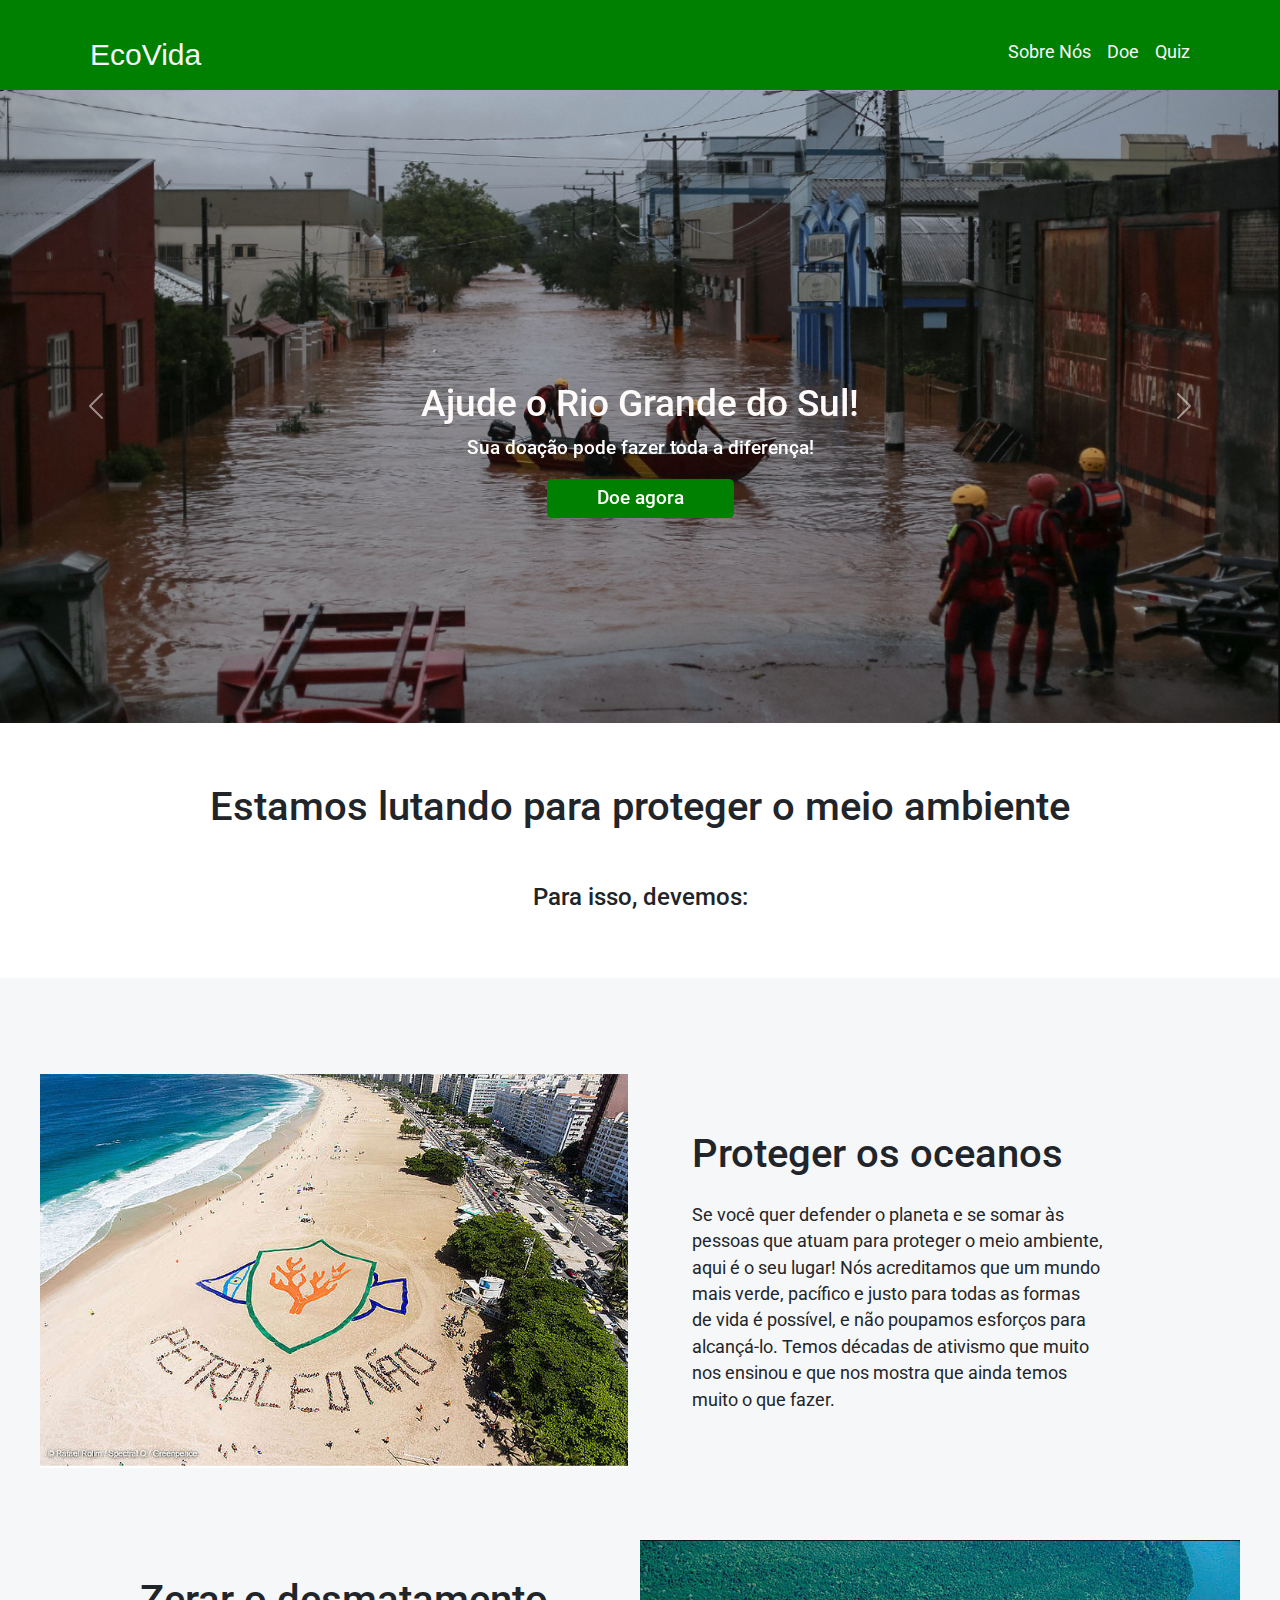
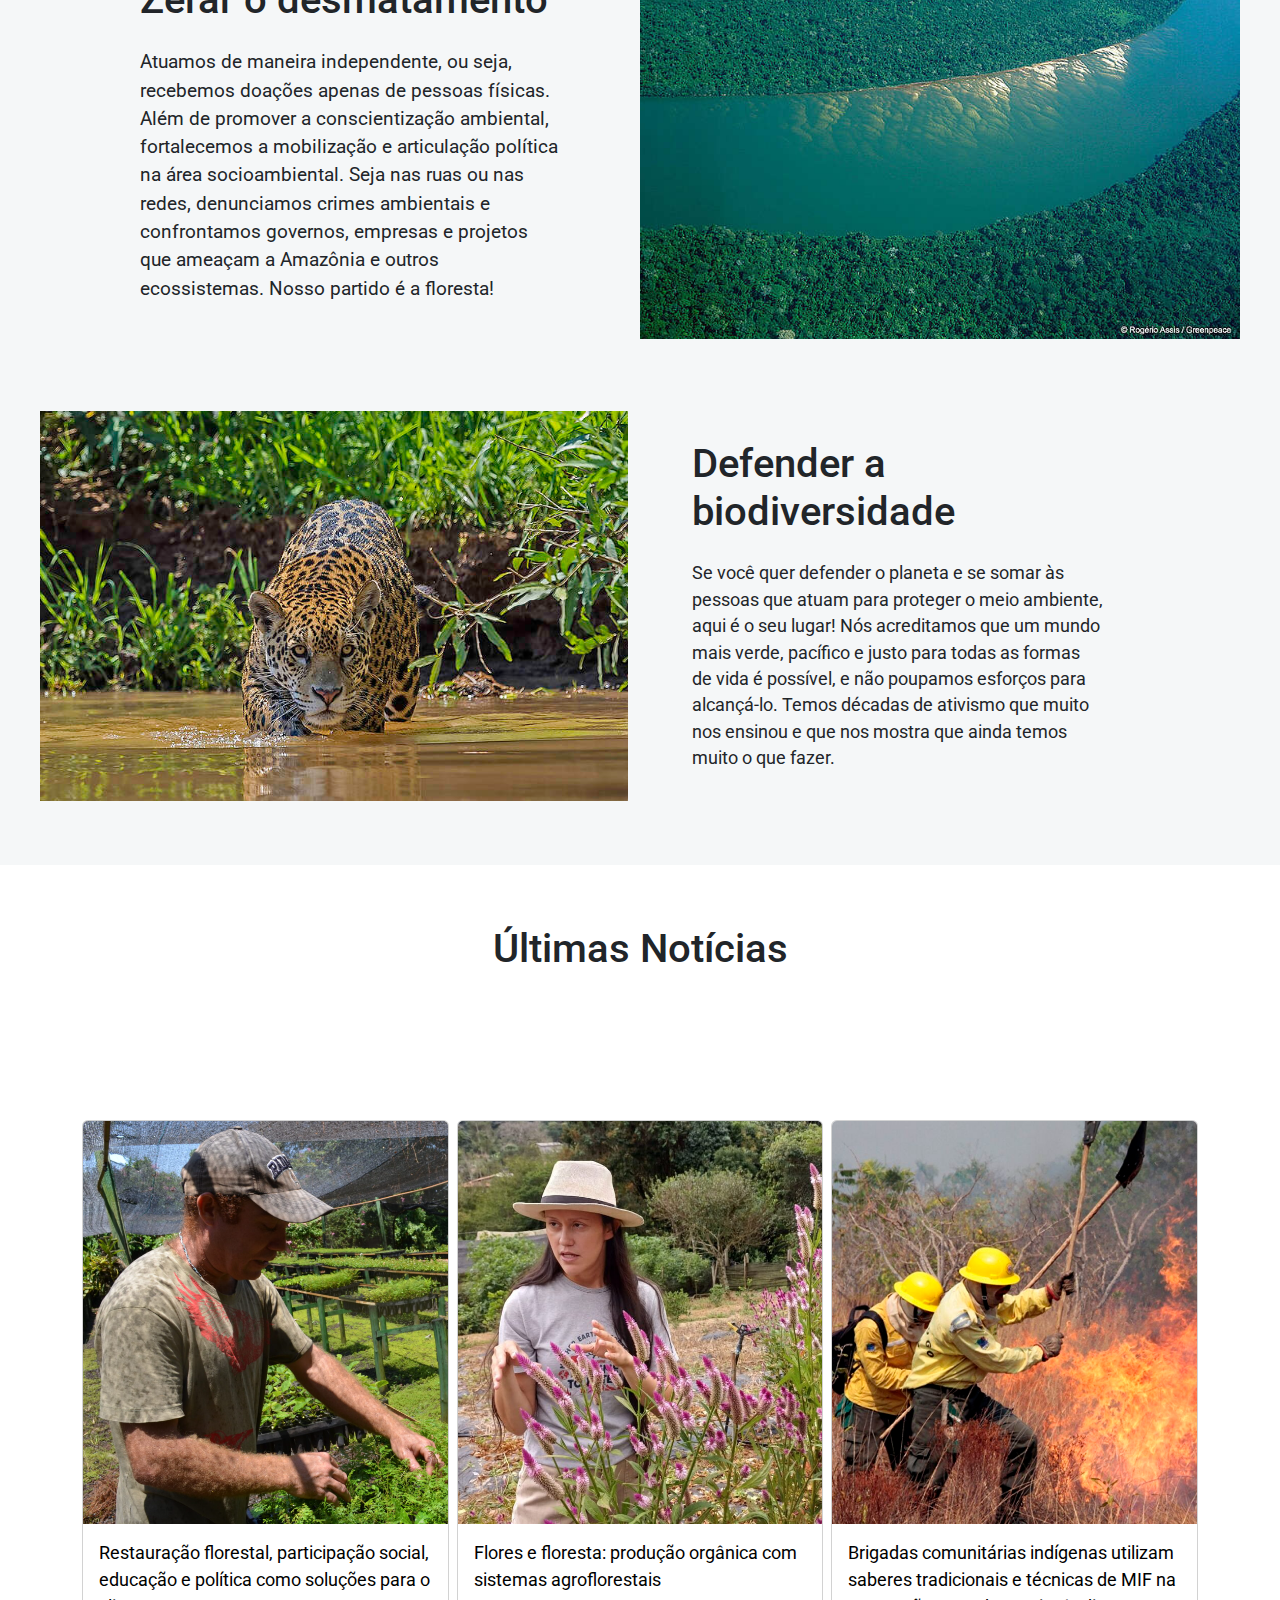
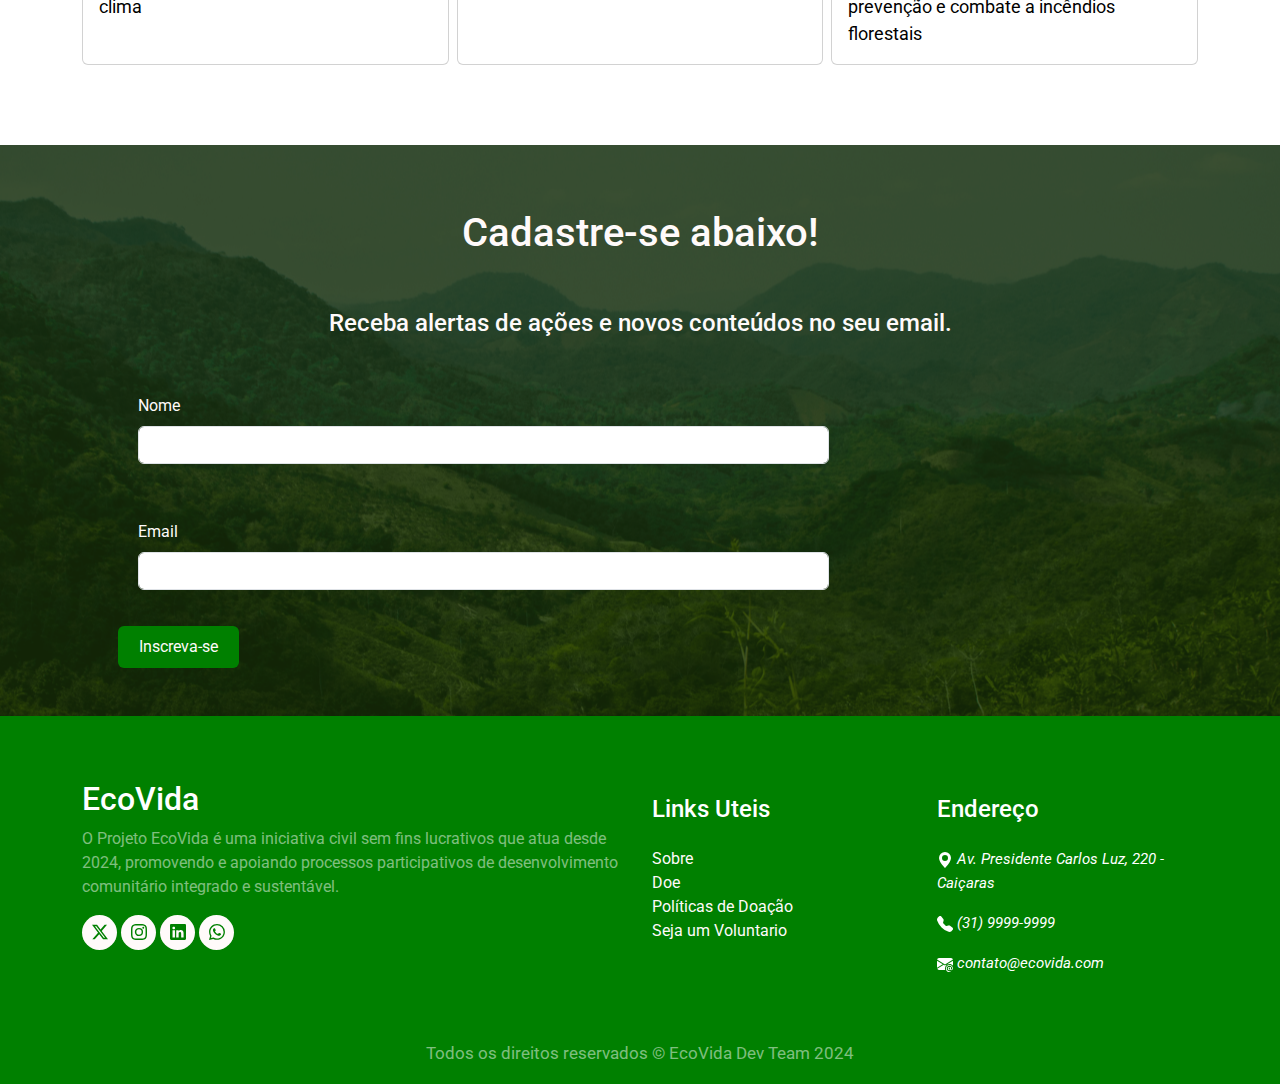
<file: index.html>
<!DOCTYPE html>
<html lang="pt-br">

<head>
  <meta charset="UTF-8">
  <meta name="viewport" content="width=device-width, initial-scale=1.0">
  <link rel="stylesheet" type="text/css" href="pagIndex.css" media="screen" />
  <link rel="icon" type="image/x-icon" href="img/fav.png">
  <link href="https://cdn.jsdelivr.net/npm/bootstrap@5.3.3/dist/css/bootstrap.min.css" rel="stylesheet"
    integrity="sha384-QWTKZyjpPEjISv5WaRU9OFeRpok6YctnYmDr5pNlyT2bRjXh0JMhjY6hW+ALEwIH" crossorigin="anonymous">
  <script src="https://cdn.jsdelivr.net/npm/bootstrap@5.3.3/dist/js/bootstrap.bundle.min.js"
    integrity="sha384-YvpcrYf0tY3lHB60NNkmXc5s9fDVZLESaAA55NDzOxhy9GkcIdslK1eN7N6jIeHz"
    crossorigin="anonymous"></script>
  <title>EcoVida</title>
</head>

<body>
  <nav class="navbar navbar-expand-sm py-0 sticky-top">
    <div class="container mt-3 mb-1">
      <a href="index.html" class="navbar-brand d-flexalign-items-center text-light"
          style="font-size: 30px; font-family:Arial, Helvetica, sans-serif;">
          <i class="bi-bootstrap-fill fs-1 me-2"></i>EcoVida
      </a>
      <button class="navbar-toggler" type="button" data-bs-toggle="collapse" data-bs-target="#menuNavbar"><span
          class="navbar-toggler-icon"></span></button>
      <div class="collapse navbar-collapse" id="menuNavbar">
        <div class="navbar-nav ms-auto" style="font-size: 18px;">
          <a href="aboutUs.html" class="nav-link active text-light">Sobre Nós</a>
          <a href="donate.html" class="nav-link active text-light">Doe</a>
          <a href="quiz.html" class="nav-link active text-light">Quiz</a>
        </div>
      </div>
    </div>
  </nav>

  <div id="carouselExample" class="carousel slide carousel-fade">
    <div class="carousel-inner">
      <div class="carousel-item active" data-bs-interval="5000">
        <div class="imagem">
          <img src="img/carousel1.png" class="w-100">
        </div>
        <div class="carousel-caption">
          <h1 class="title-img">Ajude o Rio Grande do Sul!</h1>
          <p class="para-img">Sua doação pode fazer toda a diferença!</p>
          <a href="donate.html" class="btn-img">Doe agora</a>
        </div>
      </div>
      <div class="carousel-item" data-bs-interval="5000">
        <div class="imagem">
          <img src="img/carousel2.png" class="w-100">
        </div>
        <div class="carousel-caption ">
          <h1 class="title-img">Por um futuro sem plásticos!</h1>
          <p class="para-img">Sua doação pode fazer toda a diferença!</p>
          <a href="donate.html" class="btn-img">Doe agora</a>
        </div>
      </div>
      <div class="carousel-item" data-bs-interval="5000">
        <div class="imagem">
          <img src="img/carousel3.png" class="w-100">
        </div>
        <div class="carousel-caption ">
          <h1 class="title-img">Todos pela Amazônia!</h1>
          <p class="para-img">Sua doação pode fazer toda a diferença!</p>
          <a href="donate.html" class="btn-img">Doe agora</a>
        </div>
      </div>
    </div>
    <button class="carousel-control-prev" type="button" data-bs-target="#carouselExample" data-bs-slide="prev">
      <span class="carousel-control-prev-icon" aria-hidden="true"></span>
      <span class="visually-hidden">Previous</span>
    </button>
    <button class="carousel-control-next" type="button" data-bs-target="#carouselExample" data-bs-slide="next">
      <span class="carousel-control-next-icon" aria-hidden="true"></span>
      <span class="visually-hidden">Next</span>
    </button>
  </div>

  <div class="middle">
    <h1 class="middle-title">Estamos lutando para proteger o meio ambiente</h1>
    <h4 class="middle-title"> Para isso, devemos:</h4>
  </div>
  <div class="middle-page">
    <div class="row">
      <div class="col-12 col-sm-6 d-md-flex justify-content-md-center mb-4">
        <img src="img/pag1.png" class="img-fluid pb-4 steps__section-thumbnail">
      </div>
      <div class="col-12 col-sm-6 align-self-center justify-content-md-ceneter mb-4">
        <div class="steps__content-width">
          <div class="conteudo">
            <h1 class="mb-4">Proteger os oceanos</h1>
            <p class="middle-pg mb-4">Se você quer defender o planeta e se somar às pessoas que atuam para proteger o
              meio ambiente, aqui é o seu lugar! Nós acreditamos que um mundo mais verde, pacífico e justo para todas as
              formas de vida é possível, e não poupamos esforços para alcançá-lo. Temos décadas de ativismo que muito
              nos ensinou e que nos mostra que ainda temos muito o que fazer.
            </p>
          </div>
        </div>
      </div>

      <div class="photo-phone">
        <div class="col-12 col-sm-6 align-self-center justify-content-md-ceneter mt-4 mb-4">
          <div class="steps__content-width">
            <div class="conteudo2">
              <h1 class="mb-4">Zerar o desmatamento</h1>
              <p class="middle-pg mb-4">Atuamos de maneira independente, ou seja, recebemos doações apenas de pessoas
                físicas. Além de promover a conscientização ambiental, fortalecemos a mobilização e articulação política
                na área socioambiental. Seja nas ruas ou nas redes, denunciamos crimes ambientais e confrontamos
                governos, empresas e projetos que ameaçam a Amazônia e outros ecossistemas. Nosso partido é a floresta!
              </p>
            </div>
          </div>
        </div>
        <div class="col-12 col-sm-6 d-md-flex justify-content-md-center mt-4 mb-4">
          <img src="img/pag2.png" class="img-fluid pb-4 steps__section-thumbnail">
        </div>
      </div>

      <div class="col-12 col-sm-6 d-md-flex justify-content-md-center mt-4">
        <img src="img/pag3.png" class="img-fluid pb-4 steps__section-thumbnail">
      </div>
      <div class="col-12 col-sm-6 align-self-center justify-content-md-ceneter mt-4">
        <div class="steps__content-width">
          <div class="conteudo">
            <h1 class="mb-4">Defender a biodiversidade</h1>
            <p class="middle-pg mb-4">Se você quer defender o planeta e se somar às pessoas que atuam para proteger o
              meio ambiente, aqui é o seu lugar! Nós acreditamos que um mundo mais verde, pacífico e justo para todas as
              formas de vida é possível, e não poupamos esforços para alcançá-lo. Temos décadas de ativismo que muito
              nos ensinou e que nos mostra que ainda temos muito o que fazer.
            </p>
          </div>
        </div>
      </div>
    </div>
  </div>

  <div class="middle">
    <h1 class="middle-title">Últimas Notícias</h1>
  </div>

  <div class="container py-3 mb-5">
    <div class="row row-cols-1 row-cols-md-3 g-2">
      <div class="col-12 col-sm-6">
        <div class="card h-100" style="max-width: 25rem;">
          <a href="#"><img src="img/card1.png" class="card-img-top"></a>
          <div class="card-body">
            <a href="#">
              <p class="card-text">Restauração florestal, participação social, educação e política como soluções para o clima
              </p>
            </a>
          </div>
        </div>
      </div>

      <div class="col">
        <div class="card h-100" style="max-width: 25rem;">
          <a href="#"><img src="img/card2.png" class="card-img-top"></a>
          <div class="card-body">
            <a href="#">
              <p class="card-text">Flores e floresta: produção orgânica com sistemas agroflorestais
              </p>
            </a>
          </div>
        </div>
      </div>

      <div class="col">
        <div class="card h-100" style="max-width: 25rem;">
          <a href="#"><img src="img/card3.png" class="card-img-top"></a>
          <div class="card-body">
            <a href="#">
              <p class="card-text">Brigadas comunitárias indígenas utilizam saberes tradicionais e técnicas de MIF na prevenção e combate a incêndios florestais  
              </p>
            </a>
          </div>
        </div>
      </div>
    </div>
  </div>


  <div class="input-email">
    <div class="container p-5">
      <form action="">
        <h1 class="input-title mt-3">Cadastre-se abaixo!</h1>
        <h4 class="input-title">Receba alertas de ações e novos conteúdos no seu email.</h4>
        <div class="mb-3">
          <label for="text" class="form-label">Nome</label>
          <input type="text" id="text" class="form-control">
        </div>
        <div class="mb-3">
          <label for="email" class="form-label">Email</label>
          <input type="email" id="email" class="form-control">
        </div>
        <button type="submit" class="btn">Inscreva-se</button>
      </form>
    </div>
  </div>

  <footer>
    <div class="" mt-5 pt-5 pb-5 footer>
      <div class="container">
        <div class="row">
          <div class="col-lg-6 col-xs-12">
            <h2>EcoVida</h2>
            <p class="pr-5 text-white-50">
              O Projeto EcoVida é uma iniciativa civil sem fins lucrativos que atua desde 2024,
              promovendo e apoiando processos participativos de desenvolvimento
              comunitário integrado e sustentável.
            </p>
            <ul class="social">
              <li>
                <a href="#">
                  <i class="twitter">
                    <svg xmlns="http://www.w3.org/2000/svg" width="16" height="16" fill="currentColor"
                      class="bi bi-twitter-x" viewBox="0 0 16 16">
                      <path
                        d="M12.6.75h2.454l-5.36 6.142L16 15.25h-4.937l-3.867-5.07-4.425 5.07H.316l5.733-6.57L0 .75h5.063l3.495 4.633L12.601.75Zm-.86 13.028h1.36L4.323 2.145H2.865z" />
                    </svg>
                  </i>
                </a>
              </li>
              <li>
                <a href="#">
                  <i class="instagram">
                    <svg xmlns="http://www.w3.org/2000/svg" width="16" height="16" fill="currentColor"
                      class="bi bi-instagram" viewBox="0 0 16 16">
                      <path
                        d="M8 0C5.829 0 5.556.01 4.703.048 3.85.088 3.269.222 2.76.42a3.9 3.9 0 0 0-1.417.923A3.9 3.9 0 0 0 .42 2.76C.222 3.268.087 3.85.048 4.7.01 5.555 0 5.827 0 8.001c0 2.172.01 2.444.048 3.297.04.852.174 1.433.372 1.942.205.526.478.972.923 1.417.444.445.89.719 1.416.923.51.198 1.09.333 1.942.372C5.555 15.99 5.827 16 8 16s2.444-.01 3.298-.048c.851-.04 1.434-.174 1.943-.372a3.9 3.9 0 0 0 1.416-.923c.445-.445.718-.891.923-1.417.197-.509.332-1.09.372-1.942C15.99 10.445 16 10.173 16 8s-.01-2.445-.048-3.299c-.04-.851-.175-1.433-.372-1.941a3.9 3.9 0 0 0-.923-1.417A3.9 3.9 0 0 0 13.24.42c-.51-.198-1.092-.333-1.943-.372C10.443.01 10.172 0 7.998 0zm-.717 1.442h.718c2.136 0 2.389.007 3.232.046.78.035 1.204.166 1.486.275.373.145.64.319.92.599s.453.546.598.92c.11.281.24.705.275 1.485.039.843.047 1.096.047 3.231s-.008 2.389-.047 3.232c-.035.78-.166 1.203-.275 1.485a2.5 2.5 0 0 1-.599.919c-.28.28-.546.453-.92.598-.28.11-.704.24-1.485.276-.843.038-1.096.047-3.232.047s-2.39-.009-3.233-.047c-.78-.036-1.203-.166-1.485-.276a2.5 2.5 0 0 1-.92-.598 2.5 2.5 0 0 1-.6-.92c-.109-.281-.24-.705-.275-1.485-.038-.843-.046-1.096-.046-3.233s.008-2.388.046-3.231c.036-.78.166-1.204.276-1.486.145-.373.319-.64.599-.92s.546-.453.92-.598c.282-.11.705-.24 1.485-.276.738-.034 1.024-.044 2.515-.045zm4.988 1.328a.96.96 0 1 0 0 1.92.96.96 0 0 0 0-1.92m-4.27 1.122a4.109 4.109 0 1 0 0 8.217 4.109 4.109 0 0 0 0-8.217m0 1.441a2.667 2.667 0 1 1 0 5.334 2.667 2.667 0 0 1 0-5.334" />
                    </svg>
                  </i>
                </a>
              </li>
              <li>
                <a href="https://www.linkedin.com/in/gustavo-henrique-384414218/" target="_blank">
                  <i class="linkedin">
                    <svg xmlns="http://www.w3.org/2000/svg" width="16" height="16" fill="currentColor"
                      class="bi bi-linkedin" viewBox="0 0 16 16">
                      <path
                        d="M0 1.146C0 .513.526 0 1.175 0h13.65C15.474 0 16 .513 16 1.146v13.708c0 .633-.526 1.146-1.175 1.146H1.175C.526 16 0 15.487 0 14.854zm4.943 12.248V6.169H2.542v7.225zm-1.2-8.212c.837 0 1.358-.554 1.358-1.248-.015-.709-.52-1.248-1.342-1.248S2.4 3.226 2.4 3.934c0 .694.521 1.248 1.327 1.248zm4.908 8.212V9.359c0-.216.016-.432.08-.586.173-.431.568-.878 1.232-.878.869 0 1.216.662 1.216 1.634v3.865h2.401V9.25c0-2.22-1.184-3.252-2.764-3.252-1.274 0-1.845.7-2.165 1.193v.025h-.016l.016-.025V6.169h-2.4c.03.678 0 7.225 0 7.225z" />
                    </svg>
                  </i>
                </a>
              </li>
              <li>
                <a href="#">
                  <i class="whatsapp">
                    <svg xmlns="http://www.w3.org/2000/svg" width="16" height="16" fill="currentColor"
                      class="bi bi-whatsapp" viewBox="0 0 16 16">
                      <path
                        d="M13.601 2.326A7.85 7.85 0 0 0 7.994 0C3.627 0 .068 3.558.064 7.926c0 1.399.366 2.76 1.057 3.965L0 16l4.204-1.102a7.9 7.9 0 0 0 3.79.965h.004c4.368 0 7.926-3.558 7.93-7.93A7.9 7.9 0 0 0 13.6 2.326zM7.994 14.521a6.6 6.6 0 0 1-3.356-.92l-.24-.144-2.494.654.666-2.433-.156-.251a6.56 6.56 0 0 1-1.007-3.505c0-3.626 2.957-6.584 6.591-6.584a6.56 6.56 0 0 1 4.66 1.931 6.56 6.56 0 0 1 1.928 4.66c-.004 3.639-2.961 6.592-6.592 6.592m3.615-4.934c-.197-.099-1.17-.578-1.353-.646-.182-.065-.315-.099-.445.099-.133.197-.513.646-.627.775-.114.133-.232.148-.43.05-.197-.1-.836-.308-1.592-.985-.59-.525-.985-1.175-1.103-1.372-.114-.198-.011-.304.088-.403.087-.088.197-.232.296-.346.1-.114.133-.198.198-.33.065-.134.034-.248-.015-.347-.05-.099-.445-1.076-.612-1.47-.16-.389-.323-.335-.445-.34-.114-.007-.247-.007-.38-.007a.73.73 0 0 0-.529.247c-.182.198-.691.677-.691 1.654s.71 1.916.81 2.049c.098.133 1.394 2.132 3.383 2.992.47.205.84.326 1.129.418.475.152.904.129 1.246.08.38-.058 1.171-.48 1.338-.943.164-.464.164-.86.114-.943-.049-.084-.182-.133-.38-.232" />
                    </svg>
                  </i>
                </a>
              </li>
            </ul>
          </div>
          <div class="col-lg-3 col-xs-12 links">
            <h4 class="mt-lg-0 mt-sm-3">Links Uteis</h4>
            <ul class="m-0 p-0">
              <li><a href="#">Sobre</a></li>
              <li><a href="donate.html">Doe</a></li>
              <li><a href="#">Políticas de Doação</a></li>
              <li><a href="#">Seja um Voluntario</a></li>
            </ul>
          </div>
          <div class="col-lg col-xs-12 location">
            <h4 class="mt-lg-0 mt-sm-4">Endereço</h4>
            <p>
              <i class="fa fa-map-marker">
                <svg xmlns="http://www.w3.org/2000/svg" width="16" height="16" fill="currentColor"
                  class="bi bi-geo-alt-fill" viewBox="0 0 16 16">
                  <path d="M8 16s6-5.686 6-10A6 6 0 0 0 2 6c0 4.314 6 10 6 10m0-7a3 3 0 1 1 0-6 3 3 0 0 1 0 6" />
                </svg>
                Av. Presidente Carlos Luz, 220 - Caiçaras
              </i>
            </p>
            <p>
              <i class="fa fa-phone" style="text-decoration: none;">
                <svg xmlns="http://www.w3.org/2000/svg" width="16" height="16" fill="currentColor"
                  class="bi bi-telephone-fill" viewBox="0 0 16 16">
                  <path fill-rule="evenodd"
                    d="M1.885.511a1.745 1.745 0 0 1 2.61.163L6.29 2.98c.329.423.445.974.315 1.494l-.547 2.19a.68.68 0 0 0 .178.643l2.457 2.457a.68.68 0 0 0 .644.178l2.189-.547a1.75 1.75 0 0 1 1.494.315l2.306 1.794c.829.645.905 1.87.163 2.611l-1.034 1.034c-.74.74-1.846 1.065-2.877.702a18.6 18.6 0 0 1-7.01-4.42 18.6 18.6 0 0 1-4.42-7.009c-.362-1.03-.037-2.137.703-2.877z" />
                </svg>
                (31) 9999-9999
              </i>
            </p>
            <p>
              <i class="fa fa-envelope-o">
                <svg xmlns="http://www.w3.org/2000/svg" width="16" height="16" fill="currentColor"
                  class="bi bi-envelope-at-fill" viewBox="0 0 16 16">
                  <path
                    d="M2 2A2 2 0 0 0 .05 3.555L8 8.414l7.95-4.859A2 2 0 0 0 14 2zm-2 9.8V4.698l5.803 3.546zm6.761-2.97-6.57 4.026A2 2 0 0 0 2 14h6.256A4.5 4.5 0 0 1 8 12.5a4.49 4.49 0 0 1 1.606-3.446l-.367-.225L8 9.586zM16 9.671V4.697l-5.803 3.546.338.208A4.5 4.5 0 0 1 12.5 8c1.414 0 2.675.652 3.5 1.671" />
                  <path
                    d="M15.834 12.244c0 1.168-.577 2.025-1.587 2.025-.503 0-1.002-.228-1.12-.648h-.043c-.118.416-.543.643-1.015.643-.77 0-1.259-.542-1.259-1.434v-.529c0-.844.481-1.4 1.26-1.4.585 0 .87.333.953.63h.03v-.568h.905v2.19c0 .272.18.42.411.42.315 0 .639-.415.639-1.39v-.118c0-1.277-.95-2.326-2.484-2.326h-.04c-1.582 0-2.64 1.067-2.64 2.724v.157c0 1.867 1.237 2.654 2.57 2.654h.045c.507 0 .935-.07 1.18-.18v.731c-.219.1-.643.175-1.237.175h-.044C10.438 16 9 14.82 9 12.646v-.214C9 10.36 10.421 9 12.485 9h.035c2.12 0 3.314 1.43 3.314 3.034zm-4.04.21v.227c0 .586.227.8.581.8.31 0 .564-.17.564-.743v-.367c0-.516-.275-.708-.572-.708-.346 0-.573.245-.573.791" />
                </svg>
                contato@ecovida.com
              </i>
            </p>
          </div>
        </div>
        <div class="row mt-5">
          <div class="col copyright text-center">
            <p><small class="text-white-50">
                Todos os direitos reservados &copy; EcoVida Dev Team 2024
              </small></p>
          </div>
        </div>
      </div>
    </div>
  </footer>
</body>
</html>
</file>
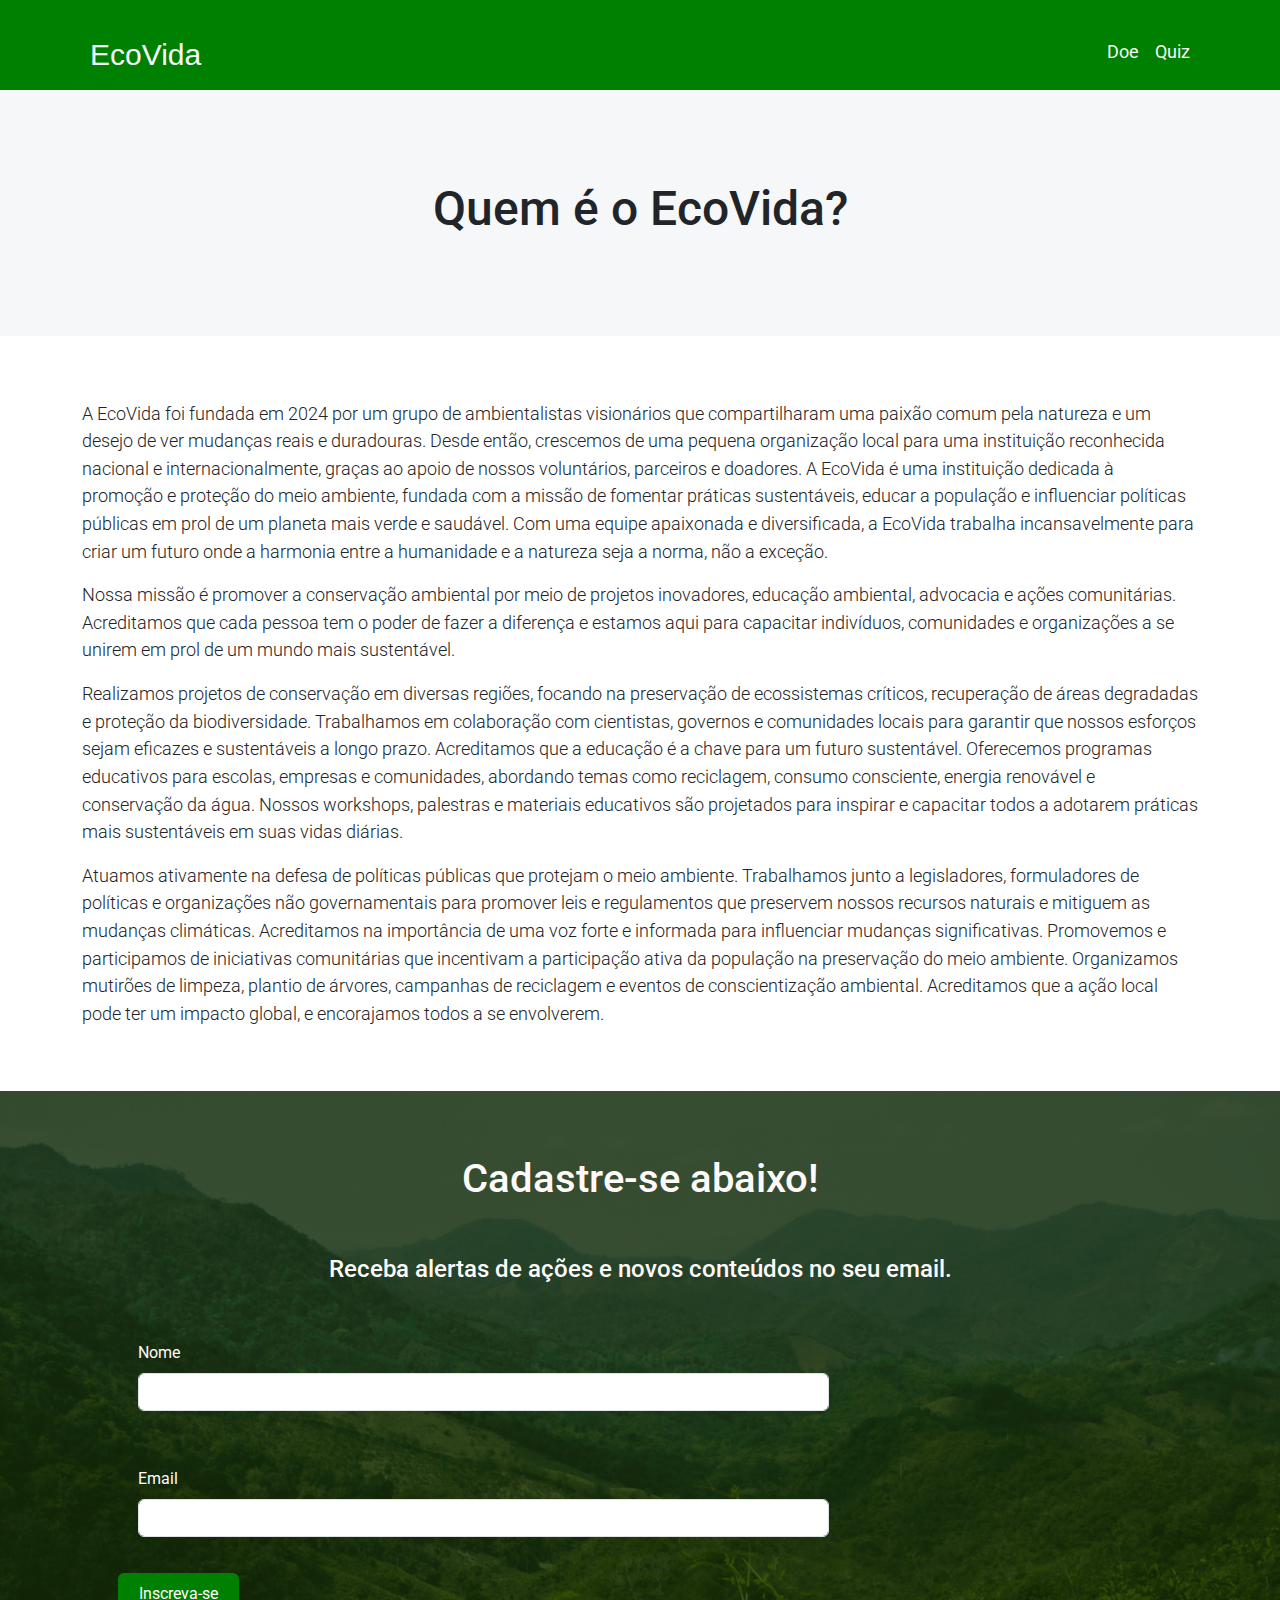
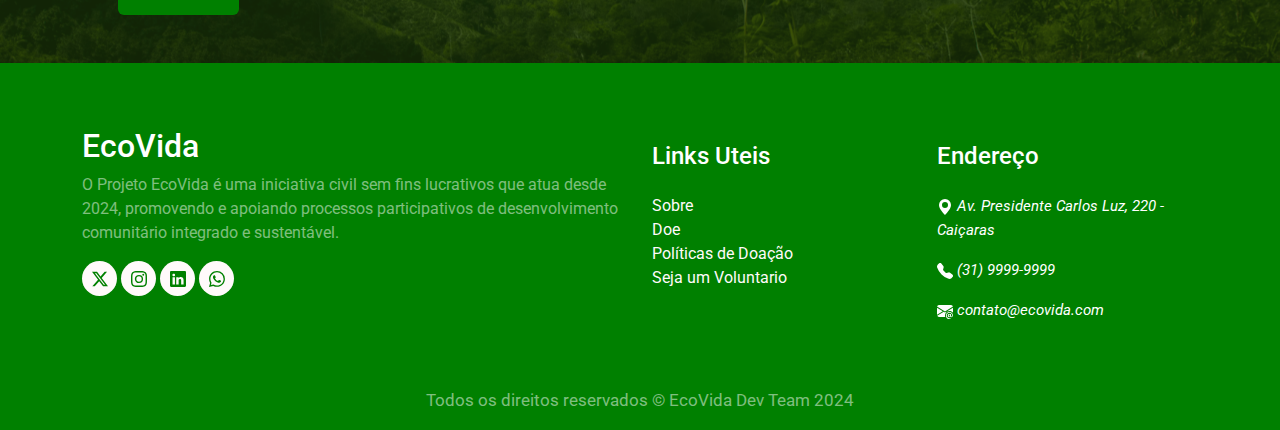
<file: aboutUs.html>
<!DOCTYPE html>
<html lang="pt-br">
<head>
    <meta charset="UTF-8">
    <meta name="viewport" content="width=device-width, initial-scale=1.0">
    <link rel="stylesheet" type="text/css" href="aboutUs.css" media="screen" />
    <link rel="icon" type="image/x-icon" href="img/fav.png">
    <link href="https://cdn.jsdelivr.net/npm/bootstrap@5.3.3/dist/css/bootstrap.min.css" rel="stylesheet"
    integrity="sha384-QWTKZyjpPEjISv5WaRU9OFeRpok6YctnYmDr5pNlyT2bRjXh0JMhjY6hW+ALEwIH" crossorigin="anonymous">
    <script src="https://cdn.jsdelivr.net/npm/bootstrap@5.3.3/dist/js/bootstrap.bundle.min.js"
    integrity="sha384-YvpcrYf0tY3lHB60NNkmXc5s9fDVZLESaAA55NDzOxhy9GkcIdslK1eN7N6jIeHz"
    crossorigin="anonymous"></script>
    <title>EcoVida</title>
</head>
<body>
    <nav class="navbar navbar-expand-sm py-0 sticky-top">
        <div class="container mt-3 mb-1">
          <a href="index.html" class="navbar-brand d-flexalign-items-center text-light"
              style="font-size: 30px; font-family:Arial, Helvetica, sans-serif;">
              <i class="bi-bootstrap-fill fs-1 me-2"></i>EcoVida
          </a>
          <button class="navbar-toggler" type="button" data-bs-toggle="collapse" data-bs-target="#menuNavbar"><span
              class="navbar-toggler-icon"></span></button>
          <div class="collapse navbar-collapse" id="menuNavbar">
            <div class="navbar-nav ms-auto" style="font-size: 18px;">
              <!-- <a href="#" class="nav-link active text-light">Sobre Nós</a> -->
              <a href="donate.html" class="nav-link active text-light">Doe</a>
              <a href="quiz.html" class="nav-link active text-light">Quiz</a>
            </div>
          </div>
        </div>
    </nav>

    <div class="title">
        <h1>Quem é o EcoVida?</h1>
    </div>

    <div class="container mb-5">
        <p class="text">A EcoVida foi fundada em 2024 por um grupo de ambientalistas visionários que compartilharam uma paixão comum pela natureza e um desejo de ver mudanças reais e duradouras. Desde então, crescemos de uma pequena organização local para uma instituição reconhecida nacional e internacionalmente, graças ao apoio de nossos voluntários, parceiros e doadores. A EcoVida é uma instituição dedicada à promoção e proteção do meio ambiente, fundada com a missão de fomentar práticas sustentáveis, educar a população e influenciar políticas públicas em prol de um planeta mais verde e saudável. Com uma equipe apaixonada e diversificada, a EcoVida trabalha incansavelmente para criar um futuro onde a harmonia entre a humanidade e a natureza seja a norma, não a exceção.</p>

        <p class="text">Nossa missão é promover a conservação ambiental por meio de projetos inovadores, educação ambiental, advocacia e ações comunitárias. Acreditamos que cada pessoa tem o poder de fazer a diferença e estamos aqui para capacitar indivíduos, comunidades e organizações a se unirem em prol de um mundo mais sustentável.</p>

        <p class="text">Realizamos projetos de conservação em diversas regiões, focando na preservação de ecossistemas críticos, recuperação de áreas degradadas e proteção da biodiversidade. Trabalhamos em colaboração com cientistas, governos e comunidades locais para garantir que nossos esforços sejam eficazes e sustentáveis a longo prazo. Acreditamos que a educação é a chave para um futuro sustentável. Oferecemos programas educativos para escolas, empresas e comunidades, abordando temas como reciclagem, consumo consciente, energia renovável e conservação da água. Nossos workshops, palestras e materiais educativos são projetados para inspirar e capacitar todos a adotarem práticas mais sustentáveis em suas vidas diárias.</p>

        <p class="text">Atuamos ativamente na defesa de políticas públicas que protejam o meio ambiente. Trabalhamos junto a legisladores, formuladores de políticas e organizações não governamentais para promover leis e regulamentos que preservem nossos recursos naturais e mitiguem as mudanças climáticas. Acreditamos na importância de uma voz forte e informada para influenciar mudanças significativas. Promovemos e participamos de iniciativas comunitárias que incentivam a participação ativa da população na preservação do meio ambiente. Organizamos mutirões de limpeza, plantio de árvores, campanhas de reciclagem e eventos de conscientização ambiental. Acreditamos que a ação local pode ter um impacto global, e encorajamos todos a se envolverem.</p>

    </div>
    <div class="input-email">
        <div class="container p-5">
          <form action="">
            <h1 class="input-title mt-3">Cadastre-se abaixo!</h1>
            <h4 class="input-title">Receba alertas de ações e novos conteúdos no seu email.</h4>
            <div class="mb-3">
              <label for="text" class="form-label">Nome</label>
              <input type="text" id="text" class="form-control">
            </div>
            <div class="mb-3">
              <label for="email" class="form-label">Email</label>
              <input type="email" id="email" class="form-control">
            </div>
            <button type="submit" class="btn">Inscreva-se</button>
          </form>
        </div>
      </div>
    <footer>
        <div class="" mt-5 pt-5 pb-5 footer>
          <div class="container">
            <div class="row">
              <div class="col-lg-6 col-xs-12">
                <h2>EcoVida</h2>
                <p class="pr-5 text-white-50">
                  O Projeto EcoVida é uma iniciativa civil sem fins lucrativos que atua desde 2024,
                  promovendo e apoiando processos participativos de desenvolvimento
                  comunitário integrado e sustentável.
                </p>
                <ul class="social">
                  <li>
                    <a href="#">
                      <i class="twitter">
                        <svg xmlns="http://www.w3.org/2000/svg" width="16" height="16" fill="currentColor"
                          class="bi bi-twitter-x" viewBox="0 0 16 16">
                          <path
                            d="M12.6.75h2.454l-5.36 6.142L16 15.25h-4.937l-3.867-5.07-4.425 5.07H.316l5.733-6.57L0 .75h5.063l3.495 4.633L12.601.75Zm-.86 13.028h1.36L4.323 2.145H2.865z" />
                        </svg>
                      </i>
                    </a>
                  </li>
                  <li>
                    <a href="#">
                      <i class="instagram">
                        <svg xmlns="http://www.w3.org/2000/svg" width="16" height="16" fill="currentColor"
                          class="bi bi-instagram" viewBox="0 0 16 16">
                          <path
                            d="M8 0C5.829 0 5.556.01 4.703.048 3.85.088 3.269.222 2.76.42a3.9 3.9 0 0 0-1.417.923A3.9 3.9 0 0 0 .42 2.76C.222 3.268.087 3.85.048 4.7.01 5.555 0 5.827 0 8.001c0 2.172.01 2.444.048 3.297.04.852.174 1.433.372 1.942.205.526.478.972.923 1.417.444.445.89.719 1.416.923.51.198 1.09.333 1.942.372C5.555 15.99 5.827 16 8 16s2.444-.01 3.298-.048c.851-.04 1.434-.174 1.943-.372a3.9 3.9 0 0 0 1.416-.923c.445-.445.718-.891.923-1.417.197-.509.332-1.09.372-1.942C15.99 10.445 16 10.173 16 8s-.01-2.445-.048-3.299c-.04-.851-.175-1.433-.372-1.941a3.9 3.9 0 0 0-.923-1.417A3.9 3.9 0 0 0 13.24.42c-.51-.198-1.092-.333-1.943-.372C10.443.01 10.172 0 7.998 0zm-.717 1.442h.718c2.136 0 2.389.007 3.232.046.78.035 1.204.166 1.486.275.373.145.64.319.92.599s.453.546.598.92c.11.281.24.705.275 1.485.039.843.047 1.096.047 3.231s-.008 2.389-.047 3.232c-.035.78-.166 1.203-.275 1.485a2.5 2.5 0 0 1-.599.919c-.28.28-.546.453-.92.598-.28.11-.704.24-1.485.276-.843.038-1.096.047-3.232.047s-2.39-.009-3.233-.047c-.78-.036-1.203-.166-1.485-.276a2.5 2.5 0 0 1-.92-.598 2.5 2.5 0 0 1-.6-.92c-.109-.281-.24-.705-.275-1.485-.038-.843-.046-1.096-.046-3.233s.008-2.388.046-3.231c.036-.78.166-1.204.276-1.486.145-.373.319-.64.599-.92s.546-.453.92-.598c.282-.11.705-.24 1.485-.276.738-.034 1.024-.044 2.515-.045zm4.988 1.328a.96.96 0 1 0 0 1.92.96.96 0 0 0 0-1.92m-4.27 1.122a4.109 4.109 0 1 0 0 8.217 4.109 4.109 0 0 0 0-8.217m0 1.441a2.667 2.667 0 1 1 0 5.334 2.667 2.667 0 0 1 0-5.334" />
                        </svg>
                      </i>
                    </a>
                  </li>
                  <li>
                    <a href="https://www.linkedin.com/in/gustavo-henrique-384414218/" target="_blank">
                      <i class="linkedin">
                        <svg xmlns="http://www.w3.org/2000/svg" width="16" height="16" fill="currentColor"
                          class="bi bi-linkedin" viewBox="0 0 16 16">
                          <path
                            d="M0 1.146C0 .513.526 0 1.175 0h13.65C15.474 0 16 .513 16 1.146v13.708c0 .633-.526 1.146-1.175 1.146H1.175C.526 16 0 15.487 0 14.854zm4.943 12.248V6.169H2.542v7.225zm-1.2-8.212c.837 0 1.358-.554 1.358-1.248-.015-.709-.52-1.248-1.342-1.248S2.4 3.226 2.4 3.934c0 .694.521 1.248 1.327 1.248zm4.908 8.212V9.359c0-.216.016-.432.08-.586.173-.431.568-.878 1.232-.878.869 0 1.216.662 1.216 1.634v3.865h2.401V9.25c0-2.22-1.184-3.252-2.764-3.252-1.274 0-1.845.7-2.165 1.193v.025h-.016l.016-.025V6.169h-2.4c.03.678 0 7.225 0 7.225z" />
                        </svg>
                      </i>
                    </a>
                  </li>
                  <li>
                    <a href="#">
                      <i class="whatsapp">
                        <svg xmlns="http://www.w3.org/2000/svg" width="16" height="16" fill="currentColor"
                          class="bi bi-whatsapp" viewBox="0 0 16 16">
                          <path
                            d="M13.601 2.326A7.85 7.85 0 0 0 7.994 0C3.627 0 .068 3.558.064 7.926c0 1.399.366 2.76 1.057 3.965L0 16l4.204-1.102a7.9 7.9 0 0 0 3.79.965h.004c4.368 0 7.926-3.558 7.93-7.93A7.9 7.9 0 0 0 13.6 2.326zM7.994 14.521a6.6 6.6 0 0 1-3.356-.92l-.24-.144-2.494.654.666-2.433-.156-.251a6.56 6.56 0 0 1-1.007-3.505c0-3.626 2.957-6.584 6.591-6.584a6.56 6.56 0 0 1 4.66 1.931 6.56 6.56 0 0 1 1.928 4.66c-.004 3.639-2.961 6.592-6.592 6.592m3.615-4.934c-.197-.099-1.17-.578-1.353-.646-.182-.065-.315-.099-.445.099-.133.197-.513.646-.627.775-.114.133-.232.148-.43.05-.197-.1-.836-.308-1.592-.985-.59-.525-.985-1.175-1.103-1.372-.114-.198-.011-.304.088-.403.087-.088.197-.232.296-.346.1-.114.133-.198.198-.33.065-.134.034-.248-.015-.347-.05-.099-.445-1.076-.612-1.47-.16-.389-.323-.335-.445-.34-.114-.007-.247-.007-.38-.007a.73.73 0 0 0-.529.247c-.182.198-.691.677-.691 1.654s.71 1.916.81 2.049c.098.133 1.394 2.132 3.383 2.992.47.205.84.326 1.129.418.475.152.904.129 1.246.08.38-.058 1.171-.48 1.338-.943.164-.464.164-.86.114-.943-.049-.084-.182-.133-.38-.232" />
                        </svg>
                      </i>
                    </a>
                  </li>
                </ul>
              </div>
              <div class="col-lg-3 col-xs-12 links">
                <h4 class="mt-lg-0 mt-sm-3">Links Uteis</h4>
                <ul class="m-0 p-0">
                  <li><a href="#">Sobre</a></li>
                  <li><a href="donate.html">Doe</a></li>
                  <li><a href="#">Políticas de Doação</a></li>
                  <li><a href="#">Seja um Voluntario</a></li>
                </ul>
              </div>
              <div class="col-lg col-xs-12 location">
                <h4 class="mt-lg-0 mt-sm-4">Endereço</h4>
                <p>
                  <i class="fa fa-map-marker">
                    <svg xmlns="http://www.w3.org/2000/svg" width="16" height="16" fill="currentColor"
                      class="bi bi-geo-alt-fill" viewBox="0 0 16 16">
                      <path d="M8 16s6-5.686 6-10A6 6 0 0 0 2 6c0 4.314 6 10 6 10m0-7a3 3 0 1 1 0-6 3 3 0 0 1 0 6" />
                    </svg>
                    Av. Presidente Carlos Luz, 220 - Caiçaras
                  </i>
                </p>
                <p>
                  <i class="fa fa-phone" style="text-decoration: none;">
                    <svg xmlns="http://www.w3.org/2000/svg" width="16" height="16" fill="currentColor"
                      class="bi bi-telephone-fill" viewBox="0 0 16 16">
                      <path fill-rule="evenodd"
                        d="M1.885.511a1.745 1.745 0 0 1 2.61.163L6.29 2.98c.329.423.445.974.315 1.494l-.547 2.19a.68.68 0 0 0 .178.643l2.457 2.457a.68.68 0 0 0 .644.178l2.189-.547a1.75 1.75 0 0 1 1.494.315l2.306 1.794c.829.645.905 1.87.163 2.611l-1.034 1.034c-.74.74-1.846 1.065-2.877.702a18.6 18.6 0 0 1-7.01-4.42 18.6 18.6 0 0 1-4.42-7.009c-.362-1.03-.037-2.137.703-2.877z" />
                    </svg>
                    (31) 9999-9999
                  </i>
                </p>
                <p>
                  <i class="fa fa-envelope-o">
                    <svg xmlns="http://www.w3.org/2000/svg" width="16" height="16" fill="currentColor"
                      class="bi bi-envelope-at-fill" viewBox="0 0 16 16">
                      <path
                        d="M2 2A2 2 0 0 0 .05 3.555L8 8.414l7.95-4.859A2 2 0 0 0 14 2zm-2 9.8V4.698l5.803 3.546zm6.761-2.97-6.57 4.026A2 2 0 0 0 2 14h6.256A4.5 4.5 0 0 1 8 12.5a4.49 4.49 0 0 1 1.606-3.446l-.367-.225L8 9.586zM16 9.671V4.697l-5.803 3.546.338.208A4.5 4.5 0 0 1 12.5 8c1.414 0 2.675.652 3.5 1.671" />
                      <path
                        d="M15.834 12.244c0 1.168-.577 2.025-1.587 2.025-.503 0-1.002-.228-1.12-.648h-.043c-.118.416-.543.643-1.015.643-.77 0-1.259-.542-1.259-1.434v-.529c0-.844.481-1.4 1.26-1.4.585 0 .87.333.953.63h.03v-.568h.905v2.19c0 .272.18.42.411.42.315 0 .639-.415.639-1.39v-.118c0-1.277-.95-2.326-2.484-2.326h-.04c-1.582 0-2.64 1.067-2.64 2.724v.157c0 1.867 1.237 2.654 2.57 2.654h.045c.507 0 .935-.07 1.18-.18v.731c-.219.1-.643.175-1.237.175h-.044C10.438 16 9 14.82 9 12.646v-.214C9 10.36 10.421 9 12.485 9h.035c2.12 0 3.314 1.43 3.314 3.034zm-4.04.21v.227c0 .586.227.8.581.8.31 0 .564-.17.564-.743v-.367c0-.516-.275-.708-.572-.708-.346 0-.573.245-.573.791" />
                    </svg>
                    contato@ecovida.com
                  </i>
                </p>
              </div>
            </div>
            <div class="row mt-5">
              <div class="col copyright text-center">
                <p><small class="text-white-50">
                    Todos os direitos reservados &copy; EcoVida Dev Team 2024
                  </small></p>
              </div>
            </div>
          </div>
        </div>
    </footer>
</body>
</html>
</file>
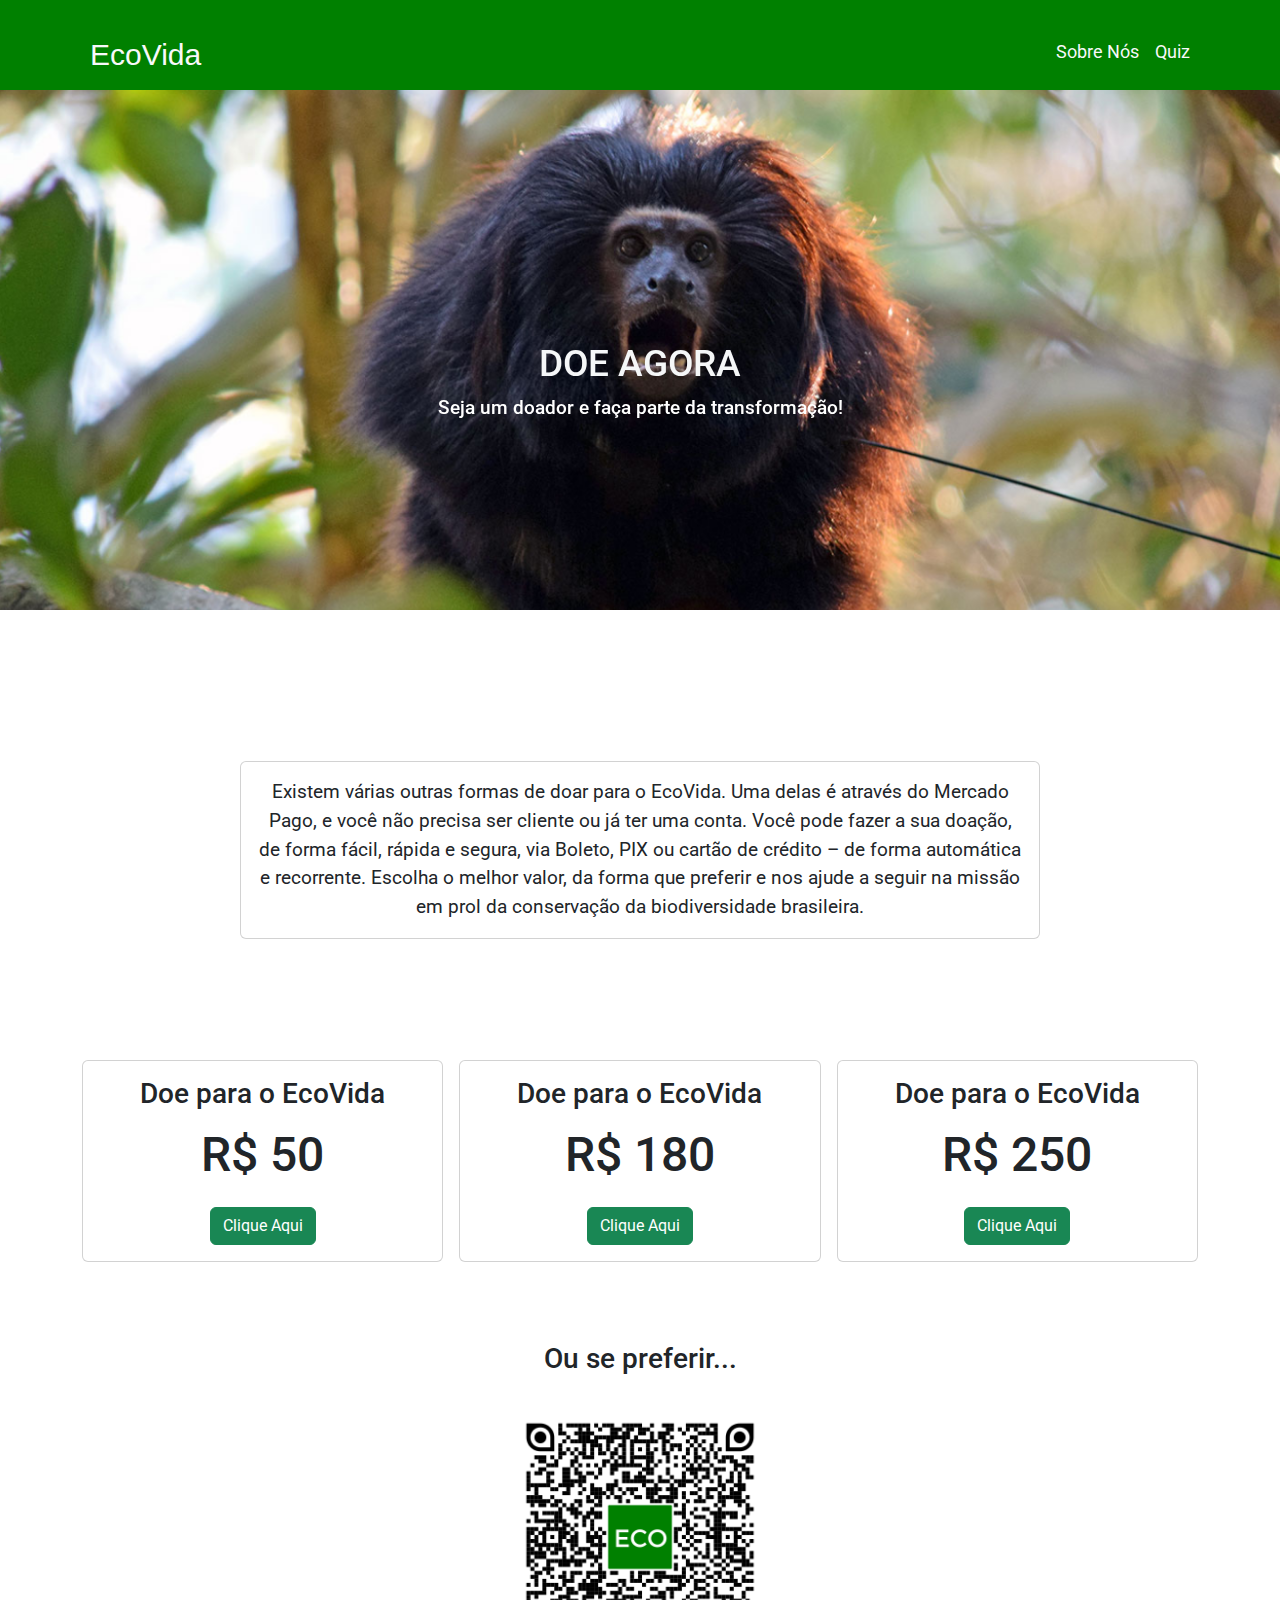
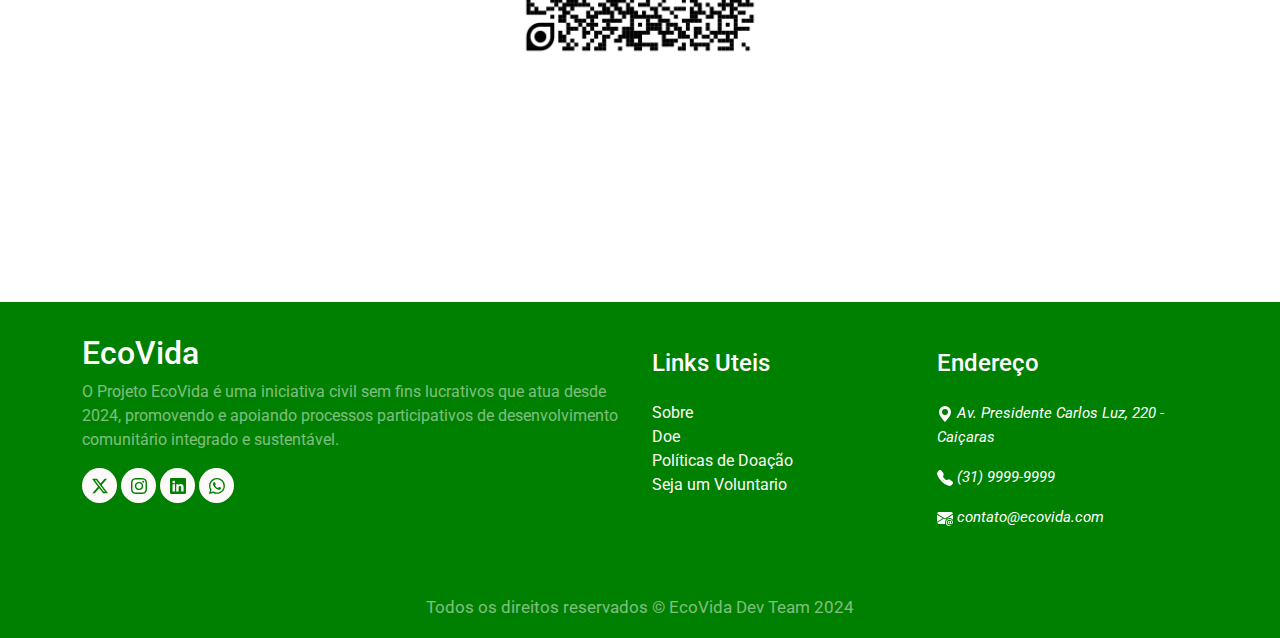
<file: donate.html>
<!DOCTYPE html>
<html lang="pt-br">
<head>
    <meta charset="UTF-8">
    <meta name="viewport" content="width=device-width, initial-scale=1.0">
    <link rel="stylesheet" type="text/css" href="donateStyle.css" media="screen" />
    <link rel="icon" type="image/x-icon" href="img/fav.png">
    <link href="https://cdn.jsdelivr.net/npm/bootstrap@5.3.3/dist/css/bootstrap.min.css" rel="stylesheet"
    integrity="sha384-QWTKZyjpPEjISv5WaRU9OFeRpok6YctnYmDr5pNlyT2bRjXh0JMhjY6hW+ALEwIH" crossorigin="anonymous">
    <script src="https://cdn.jsdelivr.net/npm/bootstrap@5.3.3/dist/js/bootstrap.bundle.min.js"
    integrity="sha384-YvpcrYf0tY3lHB60NNkmXc5s9fDVZLESaAA55NDzOxhy9GkcIdslK1eN7N6jIeHz"
    crossorigin="anonymous"></script>
    <title>EcoVida</title>
</head>
<body>
    <nav class="navbar navbar-expand-sm py-0 sticky-top">
        <div class="container mt-3 mb-1">
          <a href="index.html" class="navbar-brand d-flexalign-items-center text-light"
                style="font-size: 30px; font-family:Arial, Helvetica, sans-serif;">
                <i class="bi-bootstrap-fill fs-1 me-2"></i>EcoVida
          </a>
          <button class="navbar-toggler" type="button" data-bs-toggle="collapse" data-bs-target="#menuNavbar"><span
              class="navbar-toggler-icon"></span></button>
          <div class="collapse navbar-collapse" id="menuNavbar">
            <div class="navbar-nav ms-auto" style="font-size: 18px;">
              <a href="#" class="nav-link active text-light">Sobre Nós</a>
              <!-- <a href="donate.html" class="nav-link active text-light">Doe</a> -->
              <a href="quiz.html" class="nav-link active text-light">Quiz</a>
            </div>
          </div>
        </div>
    </nav>

    <div id="carouselExample" class="carousel slide carousel-fade">
      <div class="carousel-inner">
        <div class="carousel-item active">
          <div class="imagem">
            <img src="img/doe6.png" class="w-100">
          </div>
          <div class="carousel-caption">
            <h1 class="title-img">DOE AGORA</h1>
            <p class="para-img">Seja um doador e faça parte da transformação!</p>
          </div>
        </div>
    </div>

    <div class="container">
      <div class="card text-center position-relative top-50 start-50 translate-middle h-100 mb-0" style="max-width: 50rem; margin-top: 15rem;">
        <div class="card-body">
          <p class="card-text">Existem várias outras formas de doar para o EcoVida. Uma delas é através do Mercado Pago, e você não precisa ser cliente ou já ter uma conta. Você pode fazer a sua doação, de forma fácil, rápida e segura, via Boleto, PIX ou cartão de crédito – de forma automática e recorrente. Escolha o melhor valor, da forma que preferir e nos ajude a seguir na missão em prol da conservação da biodiversidade brasileira.</p>
        </div>
      </div>
    </div>

    <div class="container">
      <div class="row row-cols-1 row-cols-md-3 g-3">
        <div class="col-12 col-sm-6">
          <div class="card text-center" style="max-width: 25rem;">
            <div class="card-body">
              <h3 class="card-title">Doe para o EcoVida</h3>
              <p class="card-text" style="font-size: 3rem;font-weight: 500;">R$ 50</p>
              <a href="#" class="btn btn-success">Clique Aqui</a>
            </div>
          </div>
        </div>
  
        <div class="col">
          <div class="card text-center" style="max-width: 25rem;">
            <div class="card-body">
              <h3 class="card-title">Doe para o EcoVida</h3>
              <p class="card-text" style="font-size: 3rem;font-weight: 500;">R$ 180</p>
              <a href="#" class="btn btn-success">Clique Aqui</a>
            </div>
          </div>
        </div>
  
        <div class="col">
          <div class="card text-center" style="max-width: 25rem;">
            <div class="card-body">
              <h3 class="card-title">Doe para o EcoVida</h3>
              <p class="card-text" style="font-size: 3rem; font-weight: 500;">R$ 250</p>
              <a href="#" class="btn btn-success">Clique Aqui</a>
            </div>
          </div>
        </div>
      </div>
    </div>

    <h3 class="title-qr">Ou se preferir...</h3>
    <div class="text-center">
      <img src="img/qr.png" class="img-fluid" style="width: 250px;">
    </div>

    <footer>
        <div class="" mt-5 pt-5 pb-5 footer>
          <div class="container">
            <div class="row">
              <div class="col-lg-6 col-xs-12">
                <h2>EcoVida</h2>
                <p class="pr-5 text-white-50">
                  O Projeto EcoVida é uma iniciativa civil sem fins lucrativos que atua desde 2024,
                  promovendo e apoiando processos participativos de desenvolvimento
                  comunitário integrado e sustentável.
                </p>
                <ul class="social">
                  <li>
                    <a href="#">
                      <i class="twitter">
                        <svg xmlns="http://www.w3.org/2000/svg" width="16" height="16" fill="currentColor"
                          class="bi bi-twitter-x" viewBox="0 0 16 16">
                          <path
                            d="M12.6.75h2.454l-5.36 6.142L16 15.25h-4.937l-3.867-5.07-4.425 5.07H.316l5.733-6.57L0 .75h5.063l3.495 4.633L12.601.75Zm-.86 13.028h1.36L4.323 2.145H2.865z" />
                        </svg>
                      </i>
                    </a>
                  </li>
                  <li>
                    <a href="#">
                      <i class="instagram">
                        <svg xmlns="http://www.w3.org/2000/svg" width="16" height="16" fill="currentColor"
                          class="bi bi-instagram" viewBox="0 0 16 16">
                          <path
                            d="M8 0C5.829 0 5.556.01 4.703.048 3.85.088 3.269.222 2.76.42a3.9 3.9 0 0 0-1.417.923A3.9 3.9 0 0 0 .42 2.76C.222 3.268.087 3.85.048 4.7.01 5.555 0 5.827 0 8.001c0 2.172.01 2.444.048 3.297.04.852.174 1.433.372 1.942.205.526.478.972.923 1.417.444.445.89.719 1.416.923.51.198 1.09.333 1.942.372C5.555 15.99 5.827 16 8 16s2.444-.01 3.298-.048c.851-.04 1.434-.174 1.943-.372a3.9 3.9 0 0 0 1.416-.923c.445-.445.718-.891.923-1.417.197-.509.332-1.09.372-1.942C15.99 10.445 16 10.173 16 8s-.01-2.445-.048-3.299c-.04-.851-.175-1.433-.372-1.941a3.9 3.9 0 0 0-.923-1.417A3.9 3.9 0 0 0 13.24.42c-.51-.198-1.092-.333-1.943-.372C10.443.01 10.172 0 7.998 0zm-.717 1.442h.718c2.136 0 2.389.007 3.232.046.78.035 1.204.166 1.486.275.373.145.64.319.92.599s.453.546.598.92c.11.281.24.705.275 1.485.039.843.047 1.096.047 3.231s-.008 2.389-.047 3.232c-.035.78-.166 1.203-.275 1.485a2.5 2.5 0 0 1-.599.919c-.28.28-.546.453-.92.598-.28.11-.704.24-1.485.276-.843.038-1.096.047-3.232.047s-2.39-.009-3.233-.047c-.78-.036-1.203-.166-1.485-.276a2.5 2.5 0 0 1-.92-.598 2.5 2.5 0 0 1-.6-.92c-.109-.281-.24-.705-.275-1.485-.038-.843-.046-1.096-.046-3.233s.008-2.388.046-3.231c.036-.78.166-1.204.276-1.486.145-.373.319-.64.599-.92s.546-.453.92-.598c.282-.11.705-.24 1.485-.276.738-.034 1.024-.044 2.515-.045zm4.988 1.328a.96.96 0 1 0 0 1.92.96.96 0 0 0 0-1.92m-4.27 1.122a4.109 4.109 0 1 0 0 8.217 4.109 4.109 0 0 0 0-8.217m0 1.441a2.667 2.667 0 1 1 0 5.334 2.667 2.667 0 0 1 0-5.334" />
                        </svg>
                      </i>
                    </a>
                  </li>
                  <li>
                    <a href="https://www.linkedin.com/in/gustavo-henrique-384414218/" target="_blank">
                      <i class="linkedin">
                        <svg xmlns="http://www.w3.org/2000/svg" width="16" height="16" fill="currentColor"
                          class="bi bi-linkedin" viewBox="0 0 16 16">
                          <path
                            d="M0 1.146C0 .513.526 0 1.175 0h13.65C15.474 0 16 .513 16 1.146v13.708c0 .633-.526 1.146-1.175 1.146H1.175C.526 16 0 15.487 0 14.854zm4.943 12.248V6.169H2.542v7.225zm-1.2-8.212c.837 0 1.358-.554 1.358-1.248-.015-.709-.52-1.248-1.342-1.248S2.4 3.226 2.4 3.934c0 .694.521 1.248 1.327 1.248zm4.908 8.212V9.359c0-.216.016-.432.08-.586.173-.431.568-.878 1.232-.878.869 0 1.216.662 1.216 1.634v3.865h2.401V9.25c0-2.22-1.184-3.252-2.764-3.252-1.274 0-1.845.7-2.165 1.193v.025h-.016l.016-.025V6.169h-2.4c.03.678 0 7.225 0 7.225z" />
                        </svg>
                      </i>
                    </a>
                  </li>
                  <li>
                    <a href="#">
                      <i class="whatsapp">
                        <svg xmlns="http://www.w3.org/2000/svg" width="16" height="16" fill="currentColor"
                          class="bi bi-whatsapp" viewBox="0 0 16 16">
                          <path
                            d="M13.601 2.326A7.85 7.85 0 0 0 7.994 0C3.627 0 .068 3.558.064 7.926c0 1.399.366 2.76 1.057 3.965L0 16l4.204-1.102a7.9 7.9 0 0 0 3.79.965h.004c4.368 0 7.926-3.558 7.93-7.93A7.9 7.9 0 0 0 13.6 2.326zM7.994 14.521a6.6 6.6 0 0 1-3.356-.92l-.24-.144-2.494.654.666-2.433-.156-.251a6.56 6.56 0 0 1-1.007-3.505c0-3.626 2.957-6.584 6.591-6.584a6.56 6.56 0 0 1 4.66 1.931 6.56 6.56 0 0 1 1.928 4.66c-.004 3.639-2.961 6.592-6.592 6.592m3.615-4.934c-.197-.099-1.17-.578-1.353-.646-.182-.065-.315-.099-.445.099-.133.197-.513.646-.627.775-.114.133-.232.148-.43.05-.197-.1-.836-.308-1.592-.985-.59-.525-.985-1.175-1.103-1.372-.114-.198-.011-.304.088-.403.087-.088.197-.232.296-.346.1-.114.133-.198.198-.33.065-.134.034-.248-.015-.347-.05-.099-.445-1.076-.612-1.47-.16-.389-.323-.335-.445-.34-.114-.007-.247-.007-.38-.007a.73.73 0 0 0-.529.247c-.182.198-.691.677-.691 1.654s.71 1.916.81 2.049c.098.133 1.394 2.132 3.383 2.992.47.205.84.326 1.129.418.475.152.904.129 1.246.08.38-.058 1.171-.48 1.338-.943.164-.464.164-.86.114-.943-.049-.084-.182-.133-.38-.232" />
                        </svg>
                      </i>
                    </a>
                  </li>
                </ul>
              </div>
              <div class="col-lg-3 col-xs-12 links">
                <h4 class="mt-lg-0 mt-sm-3">Links Uteis</h4>
                <ul class="m-0 p-0">
                  <li><a href="#">Sobre</a></li>
                  <li><a href="donate.html">Doe</a></li>
                  <li><a href="#">Políticas de Doação</a></li>
                  <li><a href="#">Seja um Voluntario</a></li>
                </ul>
              </div>
              <div class="col-lg col-xs-12 location">
                <h4 class="mt-lg-0 mt-sm-4">Endereço</h4>
                <p>
                  <i class="fa fa-map-marker">
                    <svg xmlns="http://www.w3.org/2000/svg" width="16" height="16" fill="currentColor"
                      class="bi bi-geo-alt-fill" viewBox="0 0 16 16">
                      <path d="M8 16s6-5.686 6-10A6 6 0 0 0 2 6c0 4.314 6 10 6 10m0-7a3 3 0 1 1 0-6 3 3 0 0 1 0 6" />
                    </svg>
                    Av. Presidente Carlos Luz, 220 - Caiçaras
                  </i>
                </p>
                <p>
                  <i class="fa fa-phone" style="text-decoration: none;">
                    <svg xmlns="http://www.w3.org/2000/svg" width="16" height="16" fill="currentColor"
                      class="bi bi-telephone-fill" viewBox="0 0 16 16">
                      <path fill-rule="evenodd"
                        d="M1.885.511a1.745 1.745 0 0 1 2.61.163L6.29 2.98c.329.423.445.974.315 1.494l-.547 2.19a.68.68 0 0 0 .178.643l2.457 2.457a.68.68 0 0 0 .644.178l2.189-.547a1.75 1.75 0 0 1 1.494.315l2.306 1.794c.829.645.905 1.87.163 2.611l-1.034 1.034c-.74.74-1.846 1.065-2.877.702a18.6 18.6 0 0 1-7.01-4.42 18.6 18.6 0 0 1-4.42-7.009c-.362-1.03-.037-2.137.703-2.877z" />
                    </svg>
                    (31) 9999-9999
                  </i>
                </p>
                <p>
                  <i class="fa fa-envelope-o">
                    <svg xmlns="http://www.w3.org/2000/svg" width="16" height="16" fill="currentColor"
                      class="bi bi-envelope-at-fill" viewBox="0 0 16 16">
                      <path
                        d="M2 2A2 2 0 0 0 .05 3.555L8 8.414l7.95-4.859A2 2 0 0 0 14 2zm-2 9.8V4.698l5.803 3.546zm6.761-2.97-6.57 4.026A2 2 0 0 0 2 14h6.256A4.5 4.5 0 0 1 8 12.5a4.49 4.49 0 0 1 1.606-3.446l-.367-.225L8 9.586zM16 9.671V4.697l-5.803 3.546.338.208A4.5 4.5 0 0 1 12.5 8c1.414 0 2.675.652 3.5 1.671" />
                      <path
                        d="M15.834 12.244c0 1.168-.577 2.025-1.587 2.025-.503 0-1.002-.228-1.12-.648h-.043c-.118.416-.543.643-1.015.643-.77 0-1.259-.542-1.259-1.434v-.529c0-.844.481-1.4 1.26-1.4.585 0 .87.333.953.63h.03v-.568h.905v2.19c0 .272.18.42.411.42.315 0 .639-.415.639-1.39v-.118c0-1.277-.95-2.326-2.484-2.326h-.04c-1.582 0-2.64 1.067-2.64 2.724v.157c0 1.867 1.237 2.654 2.57 2.654h.045c.507 0 .935-.07 1.18-.18v.731c-.219.1-.643.175-1.237.175h-.044C10.438 16 9 14.82 9 12.646v-.214C9 10.36 10.421 9 12.485 9h.035c2.12 0 3.314 1.43 3.314 3.034zm-4.04.21v.227c0 .586.227.8.581.8.31 0 .564-.17.564-.743v-.367c0-.516-.275-.708-.572-.708-.346 0-.573.245-.573.791" />
                    </svg>
                    contato@ecovida.com
                  </i>
                </p>
              </div>
            </div>
            <div class="row mt-5">
              <div class="col copyright text-center">
                <p><small class="text-white-50">
                    Todos os direitos reservados &copy; EcoVida Dev Team 2024
                  </small></p>
              </div>
            </div>
          </div>
        </div>
      </footer>
</body>
</html>
</file>
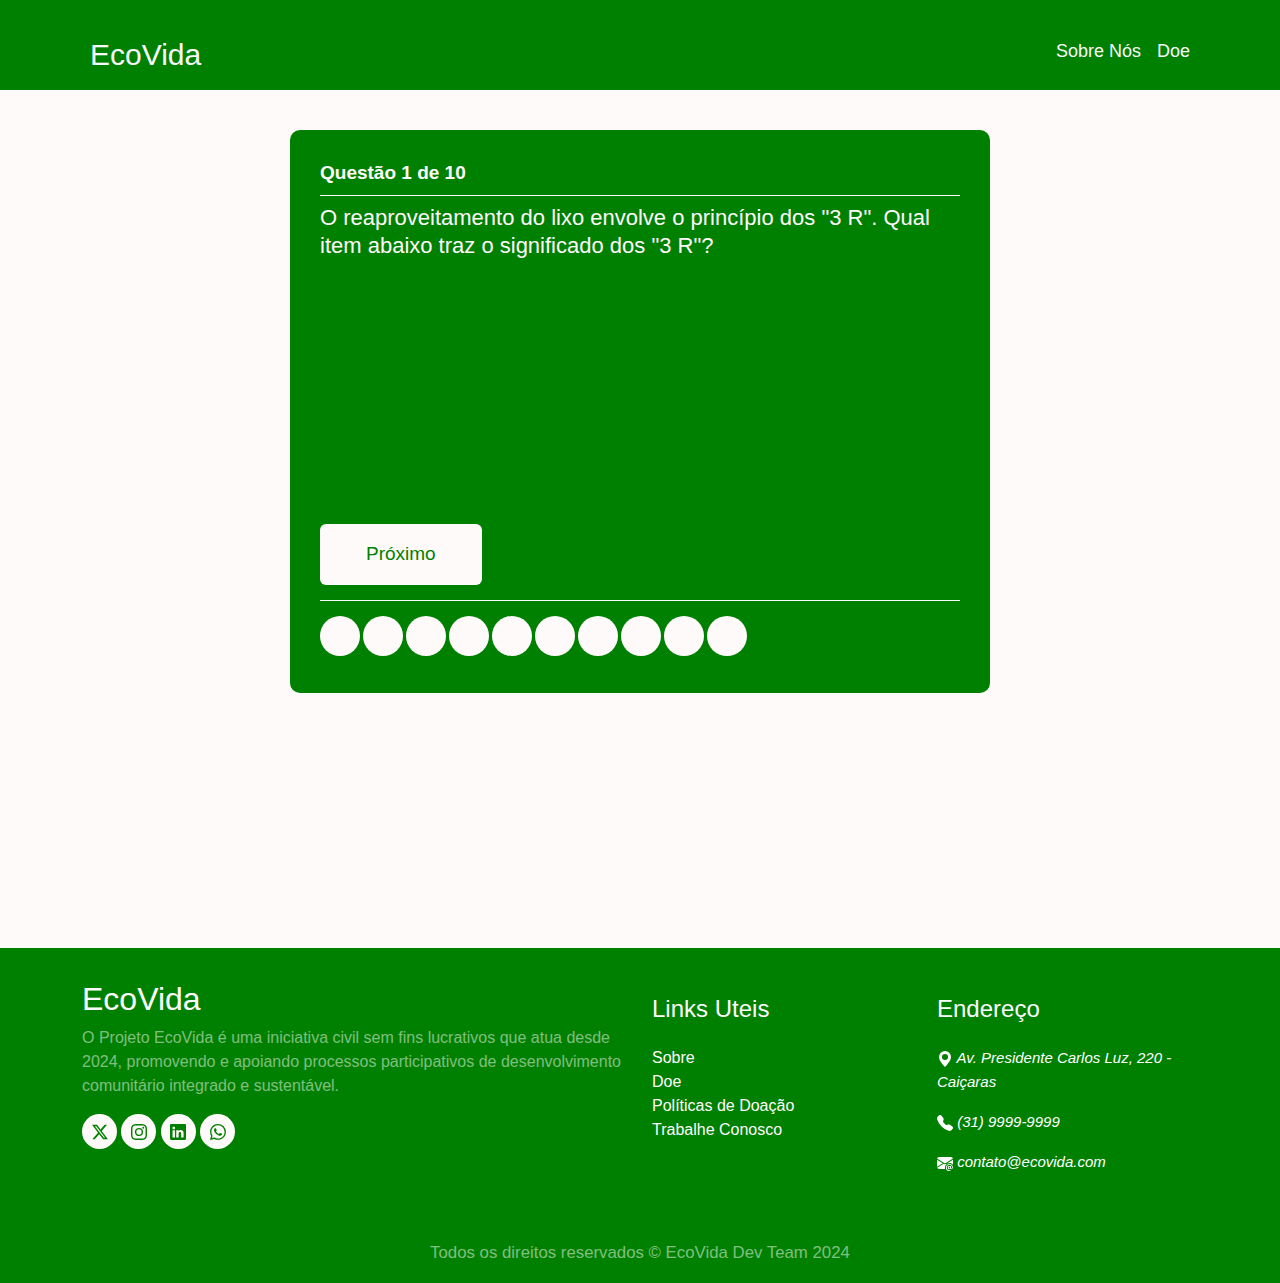
<file: quiz.html>
<!DOCTYPE html>
<html lang="pt-br" >
<head>
    <meta charset="UTF-8">
    <meta name="viewport" content="width=device-width, initial-scale=1.0">
    <link rel="stylesheet" type="text/css" href="style.css" media="screen" />
    <link href="https://cdn.jsdelivr.net/npm/bootstrap@5.3.3/dist/css/bootstrap.min.css" rel="stylesheet" integrity="sha384-QWTKZyjpPEjISv5WaRU9OFeRpok6YctnYmDr5pNlyT2bRjXh0JMhjY6hW+ALEwIH" crossorigin="anonymous">
    <script src="https://cdn.jsdelivr.net/npm/bootstrap@5.3.3/dist/js/bootstrap.bundle.min.js" integrity="sha384-YvpcrYf0tY3lHB60NNkmXc5s9fDVZLESaAA55NDzOxhy9GkcIdslK1eN7N6jIeHz" crossorigin="anonymous"></script>
    <title>EcoVida</title>
</head>
<body>
  <nav class="navbar navbar-expand-sm py-0 sticky-top">
    <div class="container mt-3 mb-1">
      <a href="index.html" class="navbar-brand d-flexalign-items-center text-light" style="font-size: 30px; font-family:Arial, Helvetica, sans-serif;">
        <i class="bi-bootstrap-fill fs-1 me-2"></i>EcoVida
      </a>
      <button class="navbar-toggler" type="button" data-bs-toggle="collapse" data-bs-target="#menuNavbar"><span class="navbar-toggler-icon"></span></button>
      <div class="collapse navbar-collapse" id="menuNavbar">
        <div class="navbar-nav ms-auto" style="font-size: 18px;">
          <a href="aboutUs.html" class="nav-link active text-light">Sobre Nós</a>
          <a href="donate.html" class="nav-link active text-light">Doe</a>
          <!-- <a href="#" class="nav-link active text-light">Quiz</a> -->
        </div>
      </div>
    </div>
  </nav>
  <section class="format-phone">
  <div class="quiz-box custom-box">
    <div class="question-number">   
    </div>
    <div class="question-text mt-2 mb-3">
    </div>
    <div class="option-container">   
    </div>
    <div class="next-btn">
      <button type="button" class="btn mt-3" onclick="next()">Próximo</button>
    </div>
    <div class="indicator">
    </div>
  </div>
  </section>

  <div class="result-box custom-box text-center hide">
    <h1>Resultado</h1>
    <table>
      <tr>
        <td>Total de Perguntas</td>
        <td><span class="total-questions"></span></td>
      </tr>
      <tr>
        <td>Total de Tentativas</td>
        <td><span class="total-attemp"></span></td>
      </tr>
      <tr>
        <td>Respostas Corretas</td>
        <td><span class="total-correct"></span></td>
      </tr>
      <tr>
        <td>Respostas Erradas</td>
        <td><span class="total-wrong"></span></td>
      </tr>
    </table>
    <button type="button" class="btn mx-2  my-2 itens-center" onclick="tryAgain()">Tentar Novamente</button>
    <button type="button" class="btn" onclick="goToHome()">Página Inicial</button>
  </div>
  <footer>
    <div class=""mt-5 pt-5 pb-5 footer>
     <div class="container">
      <div class="row">
        <div class="col-lg-6 col-xs-12">
          <h2>EcoVida</h2>
          <p class="pr-5 text-white-50">
            O Projeto EcoVida é uma iniciativa civil sem fins lucrativos que atua desde 2024, 
            promovendo e apoiando processos participativos de desenvolvimento 
            comunitário integrado e sustentável.
          </p>
          <ul class="social">
            <li>
              <a href="#">
                <i class="twitter">
                  <svg xmlns="http://www.w3.org/2000/svg" width="16" height="16" fill="currentColor" class="bi bi-twitter-x" viewBox="0 0 16 16">
                    <path d="M12.6.75h2.454l-5.36 6.142L16 15.25h-4.937l-3.867-5.07-4.425 5.07H.316l5.733-6.57L0 .75h5.063l3.495 4.633L12.601.75Zm-.86 13.028h1.36L4.323 2.145H2.865z"/>
                  </svg>
                </i>
              </a>
            </li>
            <li>
              <a href="#">
                <i class="instagram">
                  <svg xmlns="http://www.w3.org/2000/svg" width="16" height="16" fill="currentColor" class="bi bi-instagram" viewBox="0 0 16 16">
                    <path d="M8 0C5.829 0 5.556.01 4.703.048 3.85.088 3.269.222 2.76.42a3.9 3.9 0 0 0-1.417.923A3.9 3.9 0 0 0 .42 2.76C.222 3.268.087 3.85.048 4.7.01 5.555 0 5.827 0 8.001c0 2.172.01 2.444.048 3.297.04.852.174 1.433.372 1.942.205.526.478.972.923 1.417.444.445.89.719 1.416.923.51.198 1.09.333 1.942.372C5.555 15.99 5.827 16 8 16s2.444-.01 3.298-.048c.851-.04 1.434-.174 1.943-.372a3.9 3.9 0 0 0 1.416-.923c.445-.445.718-.891.923-1.417.197-.509.332-1.09.372-1.942C15.99 10.445 16 10.173 16 8s-.01-2.445-.048-3.299c-.04-.851-.175-1.433-.372-1.941a3.9 3.9 0 0 0-.923-1.417A3.9 3.9 0 0 0 13.24.42c-.51-.198-1.092-.333-1.943-.372C10.443.01 10.172 0 7.998 0zm-.717 1.442h.718c2.136 0 2.389.007 3.232.046.78.035 1.204.166 1.486.275.373.145.64.319.92.599s.453.546.598.92c.11.281.24.705.275 1.485.039.843.047 1.096.047 3.231s-.008 2.389-.047 3.232c-.035.78-.166 1.203-.275 1.485a2.5 2.5 0 0 1-.599.919c-.28.28-.546.453-.92.598-.28.11-.704.24-1.485.276-.843.038-1.096.047-3.232.047s-2.39-.009-3.233-.047c-.78-.036-1.203-.166-1.485-.276a2.5 2.5 0 0 1-.92-.598 2.5 2.5 0 0 1-.6-.92c-.109-.281-.24-.705-.275-1.485-.038-.843-.046-1.096-.046-3.233s.008-2.388.046-3.231c.036-.78.166-1.204.276-1.486.145-.373.319-.64.599-.92s.546-.453.92-.598c.282-.11.705-.24 1.485-.276.738-.034 1.024-.044 2.515-.045zm4.988 1.328a.96.96 0 1 0 0 1.92.96.96 0 0 0 0-1.92m-4.27 1.122a4.109 4.109 0 1 0 0 8.217 4.109 4.109 0 0 0 0-8.217m0 1.441a2.667 2.667 0 1 1 0 5.334 2.667 2.667 0 0 1 0-5.334"/>
                  </svg>
                </i>
              </a>
            </li>
            <li>
              <a href="https://www.linkedin.com/in/gustavo-henrique-384414218/" target="_blank">
                <i class="linkedin">
                  <svg xmlns="http://www.w3.org/2000/svg" width="16" height="16" fill="currentColor" class="bi bi-linkedin" viewBox="0 0 16 16">
                    <path d="M0 1.146C0 .513.526 0 1.175 0h13.65C15.474 0 16 .513 16 1.146v13.708c0 .633-.526 1.146-1.175 1.146H1.175C.526 16 0 15.487 0 14.854zm4.943 12.248V6.169H2.542v7.225zm-1.2-8.212c.837 0 1.358-.554 1.358-1.248-.015-.709-.52-1.248-1.342-1.248S2.4 3.226 2.4 3.934c0 .694.521 1.248 1.327 1.248zm4.908 8.212V9.359c0-.216.016-.432.08-.586.173-.431.568-.878 1.232-.878.869 0 1.216.662 1.216 1.634v3.865h2.401V9.25c0-2.22-1.184-3.252-2.764-3.252-1.274 0-1.845.7-2.165 1.193v.025h-.016l.016-.025V6.169h-2.4c.03.678 0 7.225 0 7.225z"/>
                  </svg>
                </i>
              </a>
            </li>
            <li>
              <a href="#">
                <i class="whatsapp">
                  <svg xmlns="http://www.w3.org/2000/svg" width="16" height="16" fill="currentColor" class="bi bi-whatsapp" viewBox="0 0 16 16">
                    <path d="M13.601 2.326A7.85 7.85 0 0 0 7.994 0C3.627 0 .068 3.558.064 7.926c0 1.399.366 2.76 1.057 3.965L0 16l4.204-1.102a7.9 7.9 0 0 0 3.79.965h.004c4.368 0 7.926-3.558 7.93-7.93A7.9 7.9 0 0 0 13.6 2.326zM7.994 14.521a6.6 6.6 0 0 1-3.356-.92l-.24-.144-2.494.654.666-2.433-.156-.251a6.56 6.56 0 0 1-1.007-3.505c0-3.626 2.957-6.584 6.591-6.584a6.56 6.56 0 0 1 4.66 1.931 6.56 6.56 0 0 1 1.928 4.66c-.004 3.639-2.961 6.592-6.592 6.592m3.615-4.934c-.197-.099-1.17-.578-1.353-.646-.182-.065-.315-.099-.445.099-.133.197-.513.646-.627.775-.114.133-.232.148-.43.05-.197-.1-.836-.308-1.592-.985-.59-.525-.985-1.175-1.103-1.372-.114-.198-.011-.304.088-.403.087-.088.197-.232.296-.346.1-.114.133-.198.198-.33.065-.134.034-.248-.015-.347-.05-.099-.445-1.076-.612-1.47-.16-.389-.323-.335-.445-.34-.114-.007-.247-.007-.38-.007a.73.73 0 0 0-.529.247c-.182.198-.691.677-.691 1.654s.71 1.916.81 2.049c.098.133 1.394 2.132 3.383 2.992.47.205.84.326 1.129.418.475.152.904.129 1.246.08.38-.058 1.171-.48 1.338-.943.164-.464.164-.86.114-.943-.049-.084-.182-.133-.38-.232"/>
                  </svg>
                </i>
              </a>
            </li>
          </ul>
        </div>
        <div class="col-lg-3 col-xs-12 links">
          <h4 class="mt-lg-0 mt-sm-3">Links Uteis</h4>
          <ul class="m-0 p-0">
            <li><a href="#">Sobre</a></li>
            <li><a href="donate.html">Doe</a></li>
            <li><a href="#">Políticas de Doação</a></li>
            <li><a href="#">Trabalhe Conosco</a></li>
          </ul>
        </div>
        <div class="col-lg col-xs-12 location">
          <h4 class="mt-lg-0 mt-sm-4">Endereço</h4>
          <p>
            <i class="fa fa-map-marker">
              <svg xmlns="http://www.w3.org/2000/svg" width="16" height="16" fill="currentColor" class="bi bi-geo-alt-fill" viewBox="0 0 16 16">
                <path d="M8 16s6-5.686 6-10A6 6 0 0 0 2 6c0 4.314 6 10 6 10m0-7a3 3 0 1 1 0-6 3 3 0 0 1 0 6"/>
              </svg>
              Av. Presidente Carlos Luz, 220 - Caiçaras
            </i>
          </p>
          <p>
            <i class="fa fa-phone">
              <svg xmlns="http://www.w3.org/2000/svg" width="16" height="16" fill="currentColor" class="bi bi-telephone-fill" viewBox="0 0 16 16">
                <path fill-rule="evenodd" d="M1.885.511a1.745 1.745 0 0 1 2.61.163L6.29 2.98c.329.423.445.974.315 1.494l-.547 2.19a.68.68 0 0 0 .178.643l2.457 2.457a.68.68 0 0 0 .644.178l2.189-.547a1.75 1.75 0 0 1 1.494.315l2.306 1.794c.829.645.905 1.87.163 2.611l-1.034 1.034c-.74.74-1.846 1.065-2.877.702a18.6 18.6 0 0 1-7.01-4.42 18.6 18.6 0 0 1-4.42-7.009c-.362-1.03-.037-2.137.703-2.877z"/>
              </svg>
              (31) 9999-9999
            </i>
          </p>
          <p>
            <i class="fa fa-envelope-o">
              <svg xmlns="http://www.w3.org/2000/svg" width="16" height="16" fill="currentColor" class="bi bi-envelope-at-fill" viewBox="0 0 16 16">
                <path d="M2 2A2 2 0 0 0 .05 3.555L8 8.414l7.95-4.859A2 2 0 0 0 14 2zm-2 9.8V4.698l5.803 3.546zm6.761-2.97-6.57 4.026A2 2 0 0 0 2 14h6.256A4.5 4.5 0 0 1 8 12.5a4.49 4.49 0 0 1 1.606-3.446l-.367-.225L8 9.586zM16 9.671V4.697l-5.803 3.546.338.208A4.5 4.5 0 0 1 12.5 8c1.414 0 2.675.652 3.5 1.671"/>
                <path d="M15.834 12.244c0 1.168-.577 2.025-1.587 2.025-.503 0-1.002-.228-1.12-.648h-.043c-.118.416-.543.643-1.015.643-.77 0-1.259-.542-1.259-1.434v-.529c0-.844.481-1.4 1.26-1.4.585 0 .87.333.953.63h.03v-.568h.905v2.19c0 .272.18.42.411.42.315 0 .639-.415.639-1.39v-.118c0-1.277-.95-2.326-2.484-2.326h-.04c-1.582 0-2.64 1.067-2.64 2.724v.157c0 1.867 1.237 2.654 2.57 2.654h.045c.507 0 .935-.07 1.18-.18v.731c-.219.1-.643.175-1.237.175h-.044C10.438 16 9 14.82 9 12.646v-.214C9 10.36 10.421 9 12.485 9h.035c2.12 0 3.314 1.43 3.314 3.034zm-4.04.21v.227c0 .586.227.8.581.8.31 0 .564-.17.564-.743v-.367c0-.516-.275-.708-.572-.708-.346 0-.573.245-.573.791"/>
              </svg>
              contato@ecovida.com
            </i>
          </p>
        </div>
      </div>
      <div class="row mt-5">
        <div class="col copyright text-center">
          <p><small class="text-white-50">
            Todos os direitos reservados &copy; EcoVida Dev Team 2024
          </small></p>
        </div>
      </div>
     </div> 
    </div>
  </footer>
    
    <script src="script.js"></script>
    <script src="app.js"></script>
</body>
</html>
</file>
<file: pagIndex.css>
@import url('https://fonts.googleapis.com/css2?family=Roboto:ital,wght@0,100;0,300;0,400;0,500;0,700;0,900;1,100;1,300;1,400;1,500;1,700;1,900&display=swap');
*{
    margin: 0;
    padding: 0;
    outline: none;
}
:root{
    --primary: #008000;
    --secondary: #000000;
    --tertiary: #ffffff;
    --fourth: #FFFAFA;
    --fifth: #1dad10e7;
    --sixth: #ee2222;
    --seventh: #f5f7f8;
}
body{
    /*background-color: var(--secondary) !important;*/
    /*font-family: sans-serif !important;*/
    font-family: "Roboto", sans-serif !important;
    font-size: 400 !important;
}
.navbar{
    background-color: var(--primary);
    font-family: "Roboto", sans-serif;
}
.carousel-inner{
    position: relative;
    width: fit-content;
}
.carousel .carousel-inner{
    /*display: block;*/
    max-height: 720px;
    max-width: 100;
}
.carousel-caption{
    /*top: 75%;
    font-family: "Roboto", sans-serif;
    font-size: 3rem;
    font-weight: 500;*/
    font-family: "Roboto", sans-serif;
    font-weight: 500;
    display: flex;
    flex-direction: column;
    height: 100%;
    align-items: center;
    justify-content: center;
    bottom: 0;
}
.links{
    text-decoration: none;
}
.title-img{
    font-size: 3rem;
    color: var(--fourth);
}
.para-img{
    font-size: 1.1rem;
    color: var(--tertiary);
}
.btn-img{
    text-decoration: none;
    color: var(--fourth);
    background-color: var(--primary);
    font-family: "Roboto", sans-serif;
    font-weight: 500;
    font-size: 1.3rem;
    padding: 5px 50px 5px 50px;
    border-radius: 5px;
}
.middle{
    padding: 60px 10px 30px 10px;
}
.middle-page{
    padding: 40px 40px 40px 40px;
    /* display: flex;
    flex-direction: column; */
}
.row img{
    max-height: 100;
    max-width: auto;
}
.middle-page{
    max-height: auto;
    background-color: #f5f7f8;
    padding-top: 6rem;
}
.middle-title{
    text-align: center;
    font-family: "Roboto", sans-serif;
    padding-bottom: 1.8rem;
}
.conteudo{
    width: 70%;
    text-align: left;
    font-size: 1.1rem;
    margin-left: 40px;
}
.conteudo2{
    width: 70%;
    text-align: left;
    font-size: 1.18rem;
    margin-left: 100px;
}
.photo-phone{
    display:flex;
    flex-direction: row;
}
.card-body a{
    color: var(--secondary);
    font-family: "Roboto", sans-serif;
    text-decoration: none;
    font-size: 1.12rem;
}
.card{
    height: 100%;
    width: auto;
    align-items: center;
}
.input-email{
    background-image: url(img/input.png);
    background-position: center;
}
.input{
    padding: 60px 0 0 0;
    background-color: var(--seventh);
}
.input-title{
    text-align: center;
    font-family: "Roboto", sans-serif;
    padding-bottom: 1.8rem;
    color: var(--fourth);
}
.input-email label{
    font-family: "Roboto", sans-serif;
    color: var(--fourth);
}
.input-email form div{
    display: flex;
    flex-direction:column;
    padding: 20px;
    width: 70%;
}
.input-email button{
    background-color: var(--primary);
    color: var(--fourth);
    padding: 8px 20px 8px 20px;
}
.input-email button:hover{
    background-color: var(--fifth);
    color: var(--fourth);
}
footer{
    background-color: var(--primary);
    color: var(--tertiary);
    position: absolute;
    width: 100%;
    /* margin-top: 2rem; */
}
.container{
    margin-top: 4rem;
}
.social{
    padding: 0;
}
h4{
    padding: 15px 0px;
}
.social li{
    display: inline-block;
    background-color: var(--fourth);
    width: 35px;
    height: 35px;
    border-radius: 50%;
    text-align: center;
    line-height: 30px;
    padding: 0cm;
}
.social li a i{
    padding-top: 4px;
    color: var(--primary);
    font-size: 40px;
}
footer .links ul{
    list-style-type: none;
}
footer .links li a{
    color: var(--fourth);
    text-decoration: none;
}
/*footer .links li a:hover{
    text-decoration: underline var(--fifth);
}*/
footer .location i{
    font-size: 15px;
}
footer .copyright p{
    font-size: 1.2rem;
}
@media(max-width: 767px){
    .result-box .btn{
        margin-bottom: 15px;
    }
    .format-phone{
        padding: 15px;
    }
    footer{
        margin-top: 3rem;
    }
}
@media (max-width: 2560px) {
    .carousel-caption{
        height: 110%;
    }
    .title-img{
        font-size: 2.7rem;
    }
    .para-img{
        font-size: 1.4rem;
    }
    .btn-img{
        font-size: 1.3rem;
    }
}
@media (max-width: 1440px) {
    .carousel-caption{
        height: 80%;
    }
    .title-img{
        font-size: 2.3rem;
    }
    .para-img{
        font-size: 1.2rem;
    }
    .btn-img{
        font-size: 1.2rem;
    }
}
@media (max-width: 1232px) {
    .carousel-caption{
        height: 80%;
    }
    .title-img{
        font-size: 2.3rem;
    }
    .para-img{
        font-size: 1.2rem;
    }
    .btn-img{
        font-size: 1.2rem;
    }
}
@media (max-width: 1024px) {
    .carousel-caption{
        height: 80%;
    }
    .title-img{
        font-size: 2.2rem;
    }
    .para-img{
        font-size: 1.1rem;
    }
    .btn-img{
        font-size: 1.1rem;
    }
}
@media (max-width: 896px) {
    .carousel-caption{
        height: 80%;
    }
    .title-img{
        font-size: 2.2rem;
    }
    .para-img{
        font-size: 1.1rem;
    }
    .btn-img{
        font-size: 1.1rem;
    }
}
@media (max-width: 768px) {
    .carousel-caption{
        height: 80%;
    }
    .title-img{
        font-size: 2rem;
    }
    .para-img{
        font-size: 1rem;
    }
    .btn-img{
        font-size: 1rem;
    }
}
@media (max-width: 596px) {
    .carousel-caption{
        height: 80%;
    }
    .title-img{
        font-size: 2rem;
    }
    .para-img{
        font-size: 1rem;
    }
    .btn-img{
        font-size: 1rem;
    }
}
@media (max-width: 425px) {
    .carousel-caption{
        height: 80%;
    }
    .title-img{
        font-size: 1.5rem;
    }
    .para-img{
        font-size: 0.9rem;
    }
    .btn-img{
        font-size: 0.8rem;
    }
}
@media (max-width: 375px) {
    .carousel-caption{
        height: 80%;
    }
    .title-img{
        font-size: 1.3rem;
    }
    .para-img{
        font-size: 0.9rem;
    }
    .btn-img{
        font-size: 0.8rem;
    }
}
@media (max-width: 320px) {
    .carousel-caption{
        height: 80%;
    }
    .title-img{
        font-size: 1rem;
    }
    .para-img{
        font-size: 0.9rem;
    }
    .btn-img{
        font-size: 0.8rem;
    }
}
@media (max-width: 576px) {
    .middle-page{
        display: flex;
        flex-direction: column-reverse;
        
    }
    .conteudo{
        justify-content: center;
        text-align: left;
        
    }
    .conteudo2{
        justify-content: center;
        text-align: left;
        margin-left: 40px;
        order: 2;
        /* width: 70%;
        margin-left: 0px; */
    }  
    .photo-phone{
        flex-direction: column-reverse;
    }
}
</file>
<file: aboutUs.css>
@import url('https://fonts.googleapis.com/css2?family=Roboto:ital,wght@0,100;0,300;0,400;0,500;0,700;0,900;1,100;1,300;1,400;1,500;1,700;1,900&display=swap');
*{
    margin: 0;
    padding: 0;
    outline: none;
}
:root{
    --primary: #008000;
    --secondary: #000000;
    --tertiary: #ffffff;
    --fourth: #FFFAFA;
    --fifth: #1dad10e7;
    --sixth: #ee2222;
    --seventh: #f5f7f8;
}
body{
    /*background-color: var(--secondary) !important;*/
    /*font-family: sans-serif !important;*/
    font-family: "Roboto", sans-serif !important;
    font-size: 400 !important;
}
.navbar{
    background-color: var(--primary);
    font-family: "Roboto", sans-serif;
}
.title{
    padding: 90px 40px 90px 40px;
    font-weight: 500;
    background-color: var(--seventh);
    text-align: center;
}
.title h1{
    font-size: 3rem;
}
.text{
    font-weight: 300;
    font-size: 1.15rem;
}
.input-email{
    background-image: url(img/input.png);
    background-position: center;
}
.input{
    padding: 60px 0 0 0;
    background-color: var(--seventh);
}
.input-title{
    text-align: center;
    font-family: "Roboto", sans-serif;
    padding-bottom: 1.8rem;
    color: var(--fourth);
}
.input-email label{
    font-family: "Roboto", sans-serif;
    color: var(--fourth);
}
.input-email form div{
    display: flex;
    flex-direction:column;
    padding: 20px;
    width: 70%;
}
.input-email button{
    background-color: var(--primary);
    color: var(--fourth);
    padding: 8px 20px 8px 20px;
}
.input-email button:hover{
    background-color: var(--fifth);
    color: var(--fourth);
}
footer{
    background-color: var(--primary);
    color: var(--tertiary);
    position: absolute;
    width: 100%;
    /* margin-top: 2rem; */
}
.container{
    margin-top: 4rem;
}
.social{
    padding: 0;
}
h4{
    padding: 15px 0px;
}
.social li{
    display: inline-block;
    background-color: var(--fourth);
    width: 35px;
    height: 35px;
    border-radius: 50%;
    text-align: center;
    line-height: 30px;
    padding: 0cm;
}
.social li a i{
    padding-top: 4px;
    color: var(--primary);
    font-size: 40px;
}
footer .links ul{
    list-style-type: none;
}
footer .links li a{
    color: var(--fourth);
    text-decoration: none;
}
/*footer .links li a:hover{
    text-decoration: underline var(--fifth);
}*/
footer .location i{
    font-size: 15px;
}
footer .copyright p{
    font-size: 1.2rem;
}
@media(max-width: 767px){
    .result-box .btn{
        margin-bottom: 15px;
    }
    .format-phone{
        padding: 15px;
    }
    footer{
        margin-top: 3rem;
    }
}
</file>
<file: donateStyle.css>
@import url('https://fonts.googleapis.com/css2?family=Roboto:ital,wght@0,100;0,300;0,400;0,500;0,700;0,900;1,100;1,300;1,400;1,500;1,700;1,900&display=swap');
*{
    margin: 0;
    padding: 0;
    outline: none;
}
:root{
    --primary: #008000;
    --secondary: #000000;
    --tertiary: #ffffff;
    --fourth: #FFFAFA;
    --fifth: #1dad10e7;
    --sixth: #ee2222;
    --seventh: #f5f7f8;
}
body{
    /*background-color: var(--secondary) !important;*/
    /*font-family: sans-serif !important;*/
    font-family: "Roboto", sans-serif !important;
    font-size: 400 !important;
}
.navbar{
    background-color: var(--primary);
    font-family: "Roboto", sans-serif;
}
.carousel-inner{
    position: relative;
    width: fit-content;
}
.carousel .carousel-inner{
    /*display: block;*/
    max-height: 520px;
    max-width: 100;
}
.carousel-caption{
    /*top: 75%;
    font-family: "Roboto", sans-serif;
    font-size: 3rem;
    font-weight: 500;*/
    font-family: "Roboto", sans-serif;
    font-weight: 500;
    display: flex;
    flex-direction: column;
    height: 100%;
    align-items: center;
    justify-content: center;
    bottom: 0;
}
.title-img{
    font-size: 3rem;
    color: var(--seventh);
}
.para-img{
    font-size: 1.1rem;
    color: var(--tertiary);
}

.title-qr{
    margin-top: 5rem;
    text-align: center;
    font-family: "Roboto", sans-serif;
    padding-bottom: 1.8rem;
}
.card-body .card-text{
    font-size: 1.2rem;
}
@media (max-width: 2560px) {
    .carousel-caption{
        height: 110%;
    }
    .title-img{
        font-size: 2.7rem;
    }
    .para-img{
        font-size: 1.4rem;
    }
    .btn-img{
        font-size: 1.3rem;
    }
}
@media (max-width: 1440px) {
    .carousel-caption{
        height: 80%;
    }
    .title-img{
        font-size: 2.3rem;
    }
    .para-img{
        font-size: 1.2rem;
    }
    .btn-img{
        font-size: 1.2rem;
    }
}
@media (max-width: 1232px) {
    .carousel-caption{
        height: 80%;
    }
    .title-img{
        font-size: 2.3rem;
    }
    .para-img{
        font-size: 1.2rem;
    }
    .btn-img{
        font-size: 1.2rem;
    }
}
@media (max-width: 1024px) {
    .carousel-caption{
        height: 80%;
    }
    .title-img{
        font-size: 2.2rem;
    }
    .para-img{
        font-size: 1.1rem;
    }
    .btn-img{
        font-size: 1.1rem;
    }
}
@media (max-width: 896px) {
    .carousel-caption{
        height: 80%;
    }
    .title-img{
        font-size: 2.2rem;
    }
    .para-img{
        font-size: 1.1rem;
    }
    .btn-img{
        font-size: 1.1rem;
    }
}
@media (max-width: 768px) {
    .carousel-caption{
        height: 80%;
    }
    .title-img{
        font-size: 2rem;
    }
    .para-img{
        font-size: 1rem;
    }
    .btn-img{
        font-size: 1rem;
    }
}
@media (max-width: 596px) {
    .carousel-caption{
        height: 80%;
    }
    .title-img{
        font-size: 2rem;
    }
    .para-img{
        font-size: 1rem;
    }
    .btn-img{
        font-size: 1rem;
    }
}
@media (max-width: 425px) {
    .carousel-caption{
        height: 80%;
    }
    .title-img{
        font-size: 1.5rem;
    }
    .para-img{
        font-size: 0.9rem;
    }
    .btn-img{
        font-size: 0.8rem;
    }
}
@media (max-width: 375px) {
    .carousel-caption{
        height: 80%;
    }
    .title-img{
        font-size: 1.3rem;
    }
    .para-img{
        font-size: 0.9rem;
    }
    .btn-img{
        font-size: 0.8rem;
    }
}
@media (max-width: 320px) {
    .carousel-caption{
        height: 80%;
    }
    .title-img{
        font-size: 1rem;
    }
    .para-img{
        font-size: 0.9rem;
    }
    .btn-img{
        font-size: 0.8rem;
    }
}
footer{
    background-color: var(--primary);
    color: var(--tertiary);
    position: absolute;
    width: 100%;
    margin-top: 15rem;
}
.container{
    margin-top: 2rem;
}
.social{
    padding: 0;
}
h4{
    padding: 15px 0px;
}
.social li{
    display: inline-block;
    background-color: var(--fourth);
    width: 35px;
    height: 35px;
    border-radius: 50%;
    text-align: center;
    line-height: 30px;
    padding: 0cm;
}
.social li a i{
    padding-top: 4px;
    color: var(--primary);
    font-size: 40px;
}
footer .links ul{
    list-style-type: none;
}
footer .links li a{
    color: var(--fourth);
    text-decoration: none;
}
/*footer .links li a:hover{
    text-decoration: underline var(--fifth);
}*/
footer .location i{
    font-size: 15px;
}
footer .copyright p{
    font-size: 1.2rem;
}
@media(max-width: 767px){
    .result-box .btn{
        margin-bottom: 15px;
    }
    .format-phone{
        padding: 15px;
    }
    footer{
        margin-top: 3rem;
    }
}
</file>
<file: style.css>
/*section{
    margin: 0;
    font-size: 16px;
    background-color: #008000;
}*/

*{
    margin: 0;
    padding: 0;
    outline: none;
}
:root{
    --primary: #008000;
    --secondary: #000000;
    --tertiary: #ffffff;
    --fourth: #FFFAFA;
    --fifth: #1dad10e7;
    --sixth: #ee2222;
}
body{
    background-color: var(--fourth) !important;
    font-family: sans-serif !important;
    font-size: 400 !important;
}
.custom-box{
    max-width: 700px;
    background-color: var(--primary);
    margin: 40px auto;
    padding: 30px;
    border-radius: 10px;
}
.quiz-box{
    font-size: 18px;
    color: #ffffff;
    font-weight: 500;
    margin-bottom: 15px;
    line-height: 25px;
}
.quiz-box .btn{
    display: inline-block;
    
}
.btn{
    padding: 15px 45px !important;
    background-color: var(--fourth) !important;
    color: var(--primary) !important;
    font-family: sans-serif !important;
    border: none;
    border-radius: 5px;
    font-size: 19px !important;
    cursor: pointer;
}

.quiz-box .question-number{
    font-size: 19px;
    color: var(--fourth) !important;
    font-weight: 600;
    border-bottom: 1px solid var(--fourth);
    padding-bottom: 10px;
    line-height: 25px;
}
.quiz-box .question-text{
    /*font-size: 12px !important;*/
    color: var(--fourth) !important;
    font-weight: 400;
    font-size: 22px; 
    line-height: 28px;
}
.quiz-box .option-container .option{
    background-color: var(--fourth) !important;
    padding: 13px 15px;
    font-size: 21px;
    line-height: 22px;
    color: var(--primary);
    border-radius: 5px;
    margin-bottom: 10px;
    cursor: pointer;
    opacity: 0;
    animation: fadeIn 3s ease forwards;
    position: relative;
    overflow: hidden;
}
.quiz-box .option-container .option.already-answered{
    pointer-events: none;
}
@keyframes fadeIn{
    0%{
        opacity: 0;
    }
    100%{
        opacity: 1;
    }
}
.quiz-box .option-container .option.correct::before{
    content: '';
    position: absolute;
    left: 0;
    top: 0;
    height: 100%;
    width: 100%;
    background-color: var(--fifth);
    z-index: -1;
}
.quiz-box .option-container .option.correct{
    color: #ffffff;
}
.quiz-box .option-container .option.wrong::before{
    content: '';
    position: absolute;
    left: 0;
    top: 0;
    height: 100%;
    width: 100%;
    background-color: var(--sixth);
    z-index: -1;
}
.quiz-box .option-container .option.wrong{
    color: #ffffff;
}
.quiz-box .indicator{
    border-top: 1px solid #FFFAFA;
    margin-top: 15px;
}
.quiz-box .indicator div{
    height: 40px;
    width: 40px;
    display: inline-block;
    background-color: var(--fourth);
    border-radius: 50%;
    margin-right: 3px;
    margin-top: 15px;
}
.quiz-box .indicator div.correct{
    background-color: var(--fifth);
    background-image: url("img/correct.png");
    background-size: 50%;
    background-repeat: no-repeat;
    background-position: center;
}
.quiz-box .indicator div.wrong{
    background-color: var(--sixth);
    background-image: url("img/wrong.png");
    background-size: 50%;
    background-repeat: no-repeat;
    background-position: center;
}
.custom-box::before,
.custom-box::after{
    content: '';
    clear: both;
    display: table;
}
.quiz-box .question-number,
.quiz-box .question-text,
.quiz-box .option-container,
.quiz-box .next-btn,
.quiz-box .indicator{
    width: 100%;
    float: left;
}
.hide{
    display: none;
}
.result-box h1{
    font-size: 36px;
    line-height: 42px;
    color: var(--fourth);
}
.result-box table{
    width: 100%;
    border-collapse: collapse;
    margin: 30px 0;
    color: var(--fourth);
}
.result-box table td{
    border: 1px solid #FFFAFA;
    padding: 8px 15px;
    font-weight: 500;
    width: 50%;
    font-size: 19px;
}
.navbar{
    background-color: var(--primary);
    padding-bottom: 20px;
}
footer{
    background-color: var(--primary);
    color: var(--tertiary);
    position: absolute;
    width: 100%;
    margin-top: 15rem;
}
.container{
    margin-top: 2rem;
}
.social{
    padding: 0;
}
h4{
    padding: 15px 0px;
}
.social li{
    display: inline-block;
    background-color: var(--fourth);
    width: 35px;
    height: 35px;
    border-radius: 50%;
    text-align: center;
    line-height: 30px;
    padding: 0cm;
}
.social li a i{
    padding-top: 4px;
    color: var(--primary);
    font-size: 40px;
}
footer .links ul{
    list-style-type: none;
}
footer .links li a{
    color: var(--fourth);
    text-decoration: none;
}
/*footer .links li a:hover{
    text-decoration: underline var(--fifth);
}*/
footer .location i{
    font-size: 15px;
}
footer .copyright p{
    font-size: 1.2rem;
}
@media(max-width: 767px){
    .result-box .btn{
        margin-bottom: 15px;
    }
    .format-phone{
        padding: 15px;
    }
    footer{
        margin-top: 3rem;
    }
}
</file>
